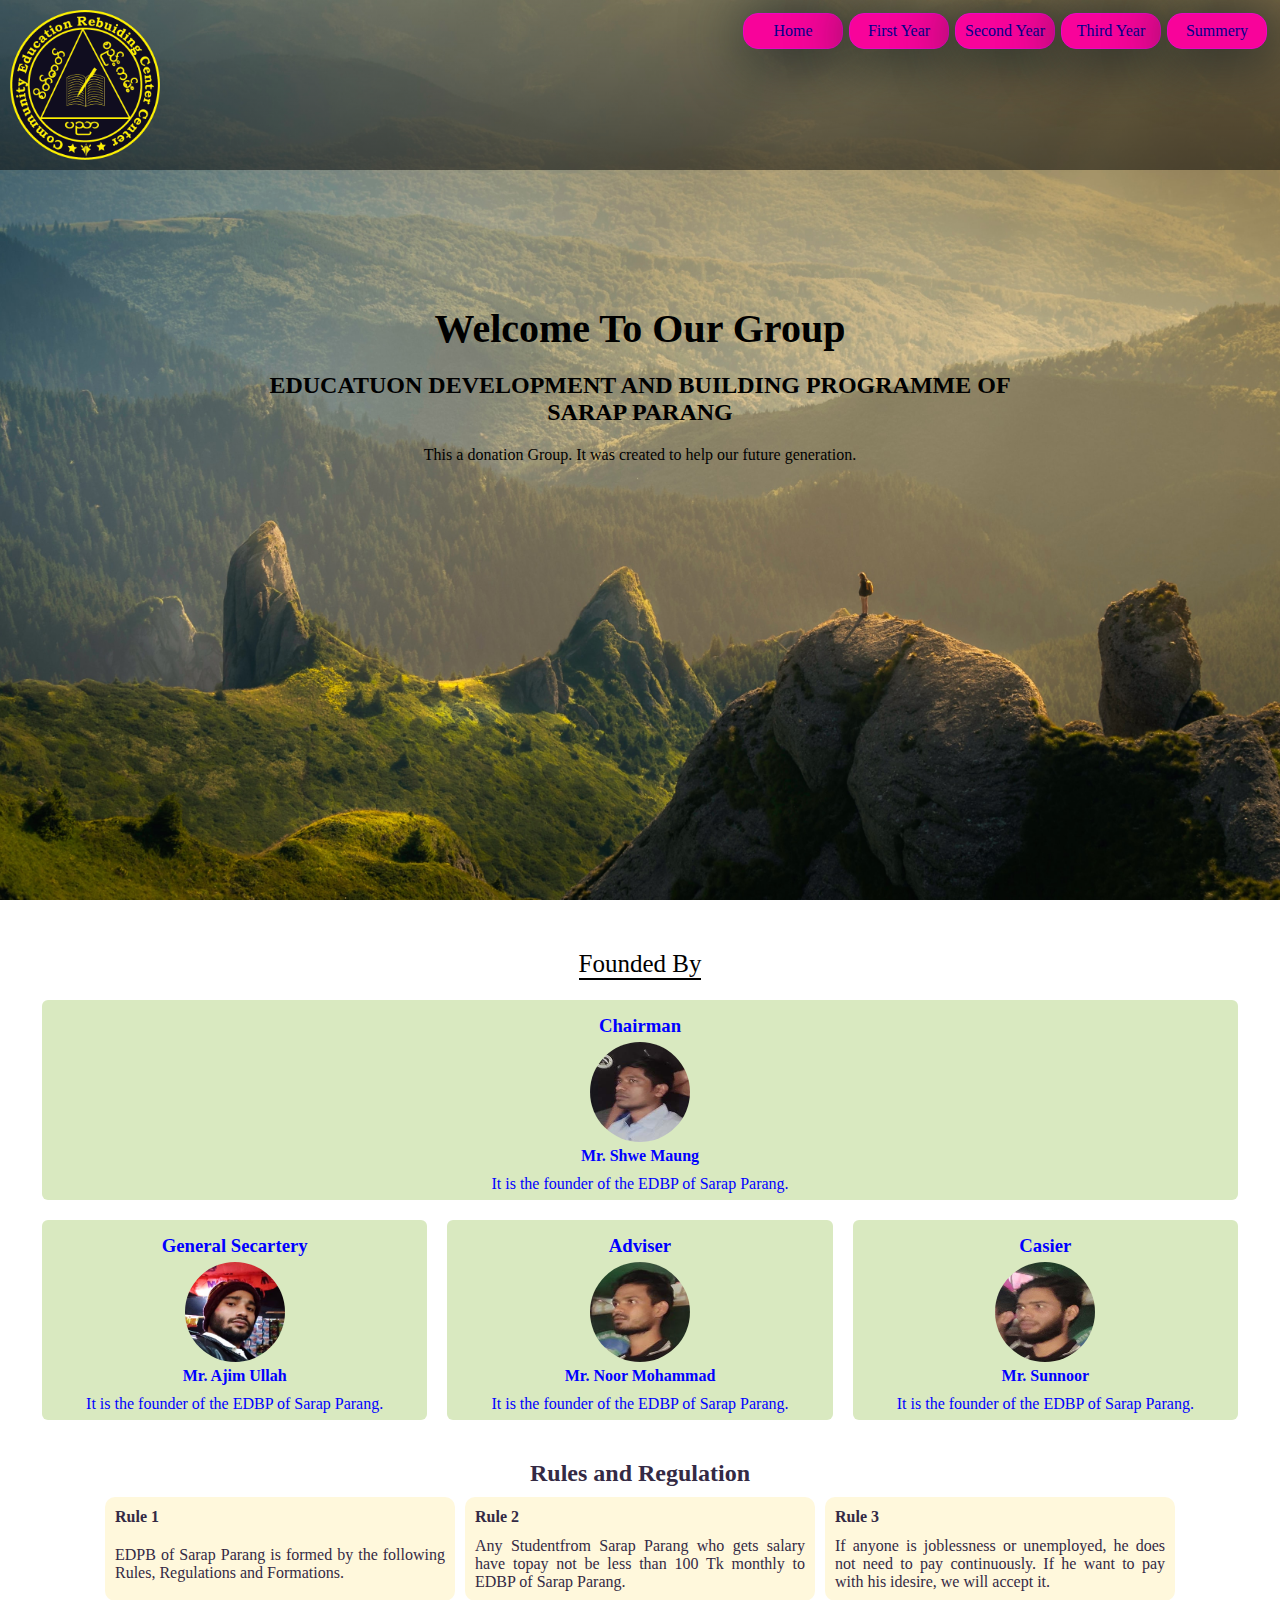
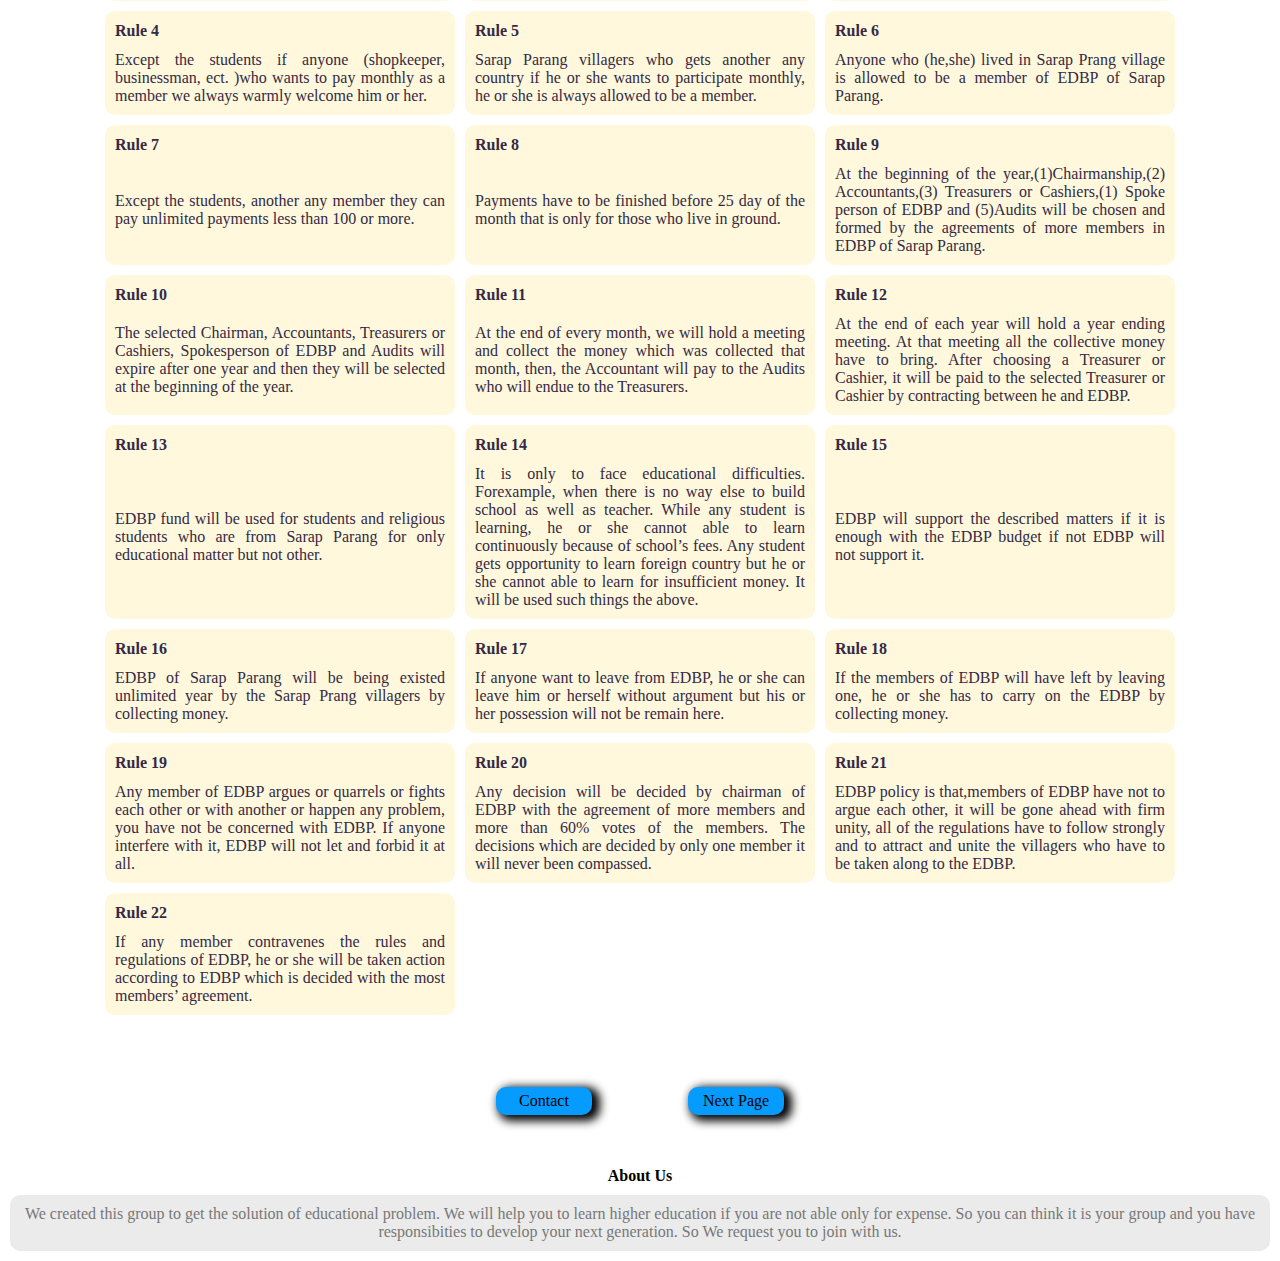
<file: index.html>
<!doctype html>
<html>

<head>
    <title>Home page</title>
    <meta charset="UTF-8">
    <meta name="description" content="Education Development and Building Programme of Sarapparang"/>
    <meta name="keyword"  content="this, my"/>
    <meta name="viewport" content="width=device-width, intial-scale=1"/>
    <link rel="canonical" href="car.html"/>
    <meta content="index, follow"/>
    <link rel="icon"href="#"> 
    <link rel="stylesheet" type="text/css" href="style.css"/>
</head>
<body>
<section class="navsection">
    <nav class="navlink" id="nav-links">
        <div class="logo">
            <img src="logoedbp.png">
        </div >
        
        <div class="menu"> 
            
            <form class="form1">
                <li><a href="Index.html">Home</a></li>
                <li><a href="Firstyear.html">First Year</a></li>
                <li><a href="Secondyear.html">Second Year</a></li>
                <li><a href="Thirdyear.html">Third Year</a></li>
                <li><a href="Summery.html">Summery</a></li>
            </form>
            
        </div>
    </nav>
    <main>
        <div class="welcome">
            <h1>Welcome To Our Group</h1>
            <h2>EDUCATUON DEVELOPMENT AND BUILDING PROGRAMME OF <br>SARAP PARANG</h2>
            <p>This a donation Group. It was created to help our future generation. </p>

        </div>
        <div>

        </div>
    </main>
    </section>
    <div class="found"><p>Founded By</p></div>
    <section class="formation">
        <div class="founder">
            <h3>Chairman</h3>
            <img src="sm.jpg">
            <h4>Mr. Shwe Maung</h4>
            <p>It is the founder of the EDBP of Sarap Parang. </p>
        </div>
        <div class="General Secartery">
            <h3>General Secartery</h3>
            <img src="AJ.jpg">
            <h4>Mr. Ajim Ullah</h4>
            <p>It is the founder of the EDBP of Sarap Parang. </p>
        </div>
        <div class="Adviser">
            <h3>Adviser</h3>
            <img src="NM.jpg">
            <h4>Mr. Noor Mohammad</h4>
            <p>It is the founder of the EDBP of Sarap Parang. </p>
        </div>
        <div class="Casier">
            <h3>Casier</h3>
            <img src="SN.jpg">
            <h4>Mr. Sunnoor</h4>
            <p>It is the founder of the EDBP of Sarap Parang. </p>
        </div>

    </section>
    <section class="rules">
        <h2>Rules and Regulation</h2>
        <div >
            <div><h4>Rule 1</h4><p>EDPB of Sarap Parang is formed by the following Rules, Regulations and Formations.</p></div>
            <div><h4>Rule 2</h4><p>Any Studentfrom Sarap Parang who gets salary have topay not be less than 100 Tk monthly to EDBP of Sarap Parang.</p></div>
            <div><h4>Rule 3</h4><p>If anyone is joblessness or unemployed, he does not need to pay continuously. If he want to pay with his idesire, we will accept it.</p></div>
            <div><h4>Rule 4</h4><p>Except the students if anyone (shopkeeper, businessman, ect. )who wants to pay monthly as a member we always warmly welcome him or her.</p></div>
               <div><h4>Rule 5</h4><p> Sarap Parang villagers who gets another any country if he or she wants to participate monthly, he or she is always allowed to be a member.</p></div>
            <div><h4>Rule 6</h4><p>Anyone who (he,she) lived in Sarap Prang village is allowed to be a member of EDBP of Sarap Parang.</p></div>
            <div><h4>Rule 7</h4><p>Except the students, another any member they can pay unlimited payments less than 100 or more.</p></div>
            <div><h4>Rule 8</h4><p>Payments have to be finished before 25 day of the month that is only for those who live in ground.</p></div>
            <div><h4>Rule 9</h4><p>At the beginning of the year,(1)Chairmanship,(2) Accountants,(3) Treasurers or Cashiers,(1) Spoke person of  EDBP and (5)Audits will be chosen and formed by the agreements of more members in EDBP of Sarap Parang.</p></div>
            <div><h4>Rule 10</h4><p>The selected Chairman, Accountants, Treasurers or Cashiers, Spokesperson of EDBP and Audits will expire after one year and then they will be selected at the beginning of the year.</p></div>
            <div><h4>Rule 11</h4><p>At the end of every month, we will hold a meeting and collect the money which was collected that month, then, the Accountant will pay to the Audits who will endue to the Treasurers.</p></div>
            <div><h4>Rule 12</h4><p>At the end of each year will hold a year ending meeting. At that meeting all the collective money have to bring. After choosing a Treasurer or Cashier, it will be paid to the selected Treasurer or Cashier by contracting between he and EDBP.</p></div>
            <div><h4>Rule 13</h4><p>EDBP fund will be used for students and religious students who are from Sarap Parang for only educational matter but not other.</p></div>
            <div><h4>Rule 14</h4><p>It is only to face educational difficulties. Forexample, when there is no way else to build school as well as teacher. While any student is learning, he or she cannot able to learn continuously because of school’s fees. Any student gets opportunity to learn foreign country but he or she cannot able to learn for insufficient money. It will be used such things the above.</p></div>
            <div><h4>Rule 15</h4><p>EDBP will support the described matters if it is enough with the EDBP budget if not EDBP will not support it.</p></div>
            <div><h4>Rule 16</h4><p>EDBP of Sarap Parang will be being existed unlimited year by the Sarap Prang villagers by collecting money.</p></div>
            <div><h4>Rule 17</h4><p>If anyone want to leave from EDBP, he or she can leave him or herself without argument but his or her possession will not be remain here.</p></div>
            <div><h4>Rule 18</h4><p>If the members of EDBP will have left by leaving one, he or she has to carry on the EDBP by collecting money.</p></div>
            <div><h4>Rule 19</h4><p>Any member of EDBP argues or quarrels or fights each other or with another or happen any problem, you have not be concerned with EDBP. If anyone interfere with it, EDBP will not let and forbid it at all.</p></div>
            <div><h4>Rule 20</h4><p>Any decision will be decided by chairman of EDBP with the agreement of more members and more than 60% votes of the members. The decisions which are decided by only one member it will never been compassed.</p></div>
            <div><h4>Rule 21</h4><p>EDBP policy is that,members of EDBP have not to argue each other, it will be gone ahead with firm unity, all of the regulations have to follow strongly and to attract and unite the villagers who have to be taken along to the EDBP.</p></div>
            <div><h4>Rule 22</h4><p>If any member contravenes the rules and regulations of EDBP, he or she will be taken action according to EDBP which is decided with the most members’ agreement.</p></div>
            
        </div>
    </section>

    <section class="contact">
        <div class="btn">
            <a href="mailto: zahetkhn@gmail.com" title="Contact Us">Contact</a>
        </div > 
            
        <div class="btn">
            <a href="Firstyear.html">Next Page</a>
        </div>
    </section>
    <section class="aboutus">
        <div >
            <h4>About Us</h4>
        </div>
        <div>
            <p class="para">We created this group to get the solution of educational problem. We will help you to learn higher education if you are not able only for expense. So you can think it is your group and you have responsibities to develop your next generation. So We request you to join with us. </p>
        </div>
    </section>
</body>

</html>
</file>
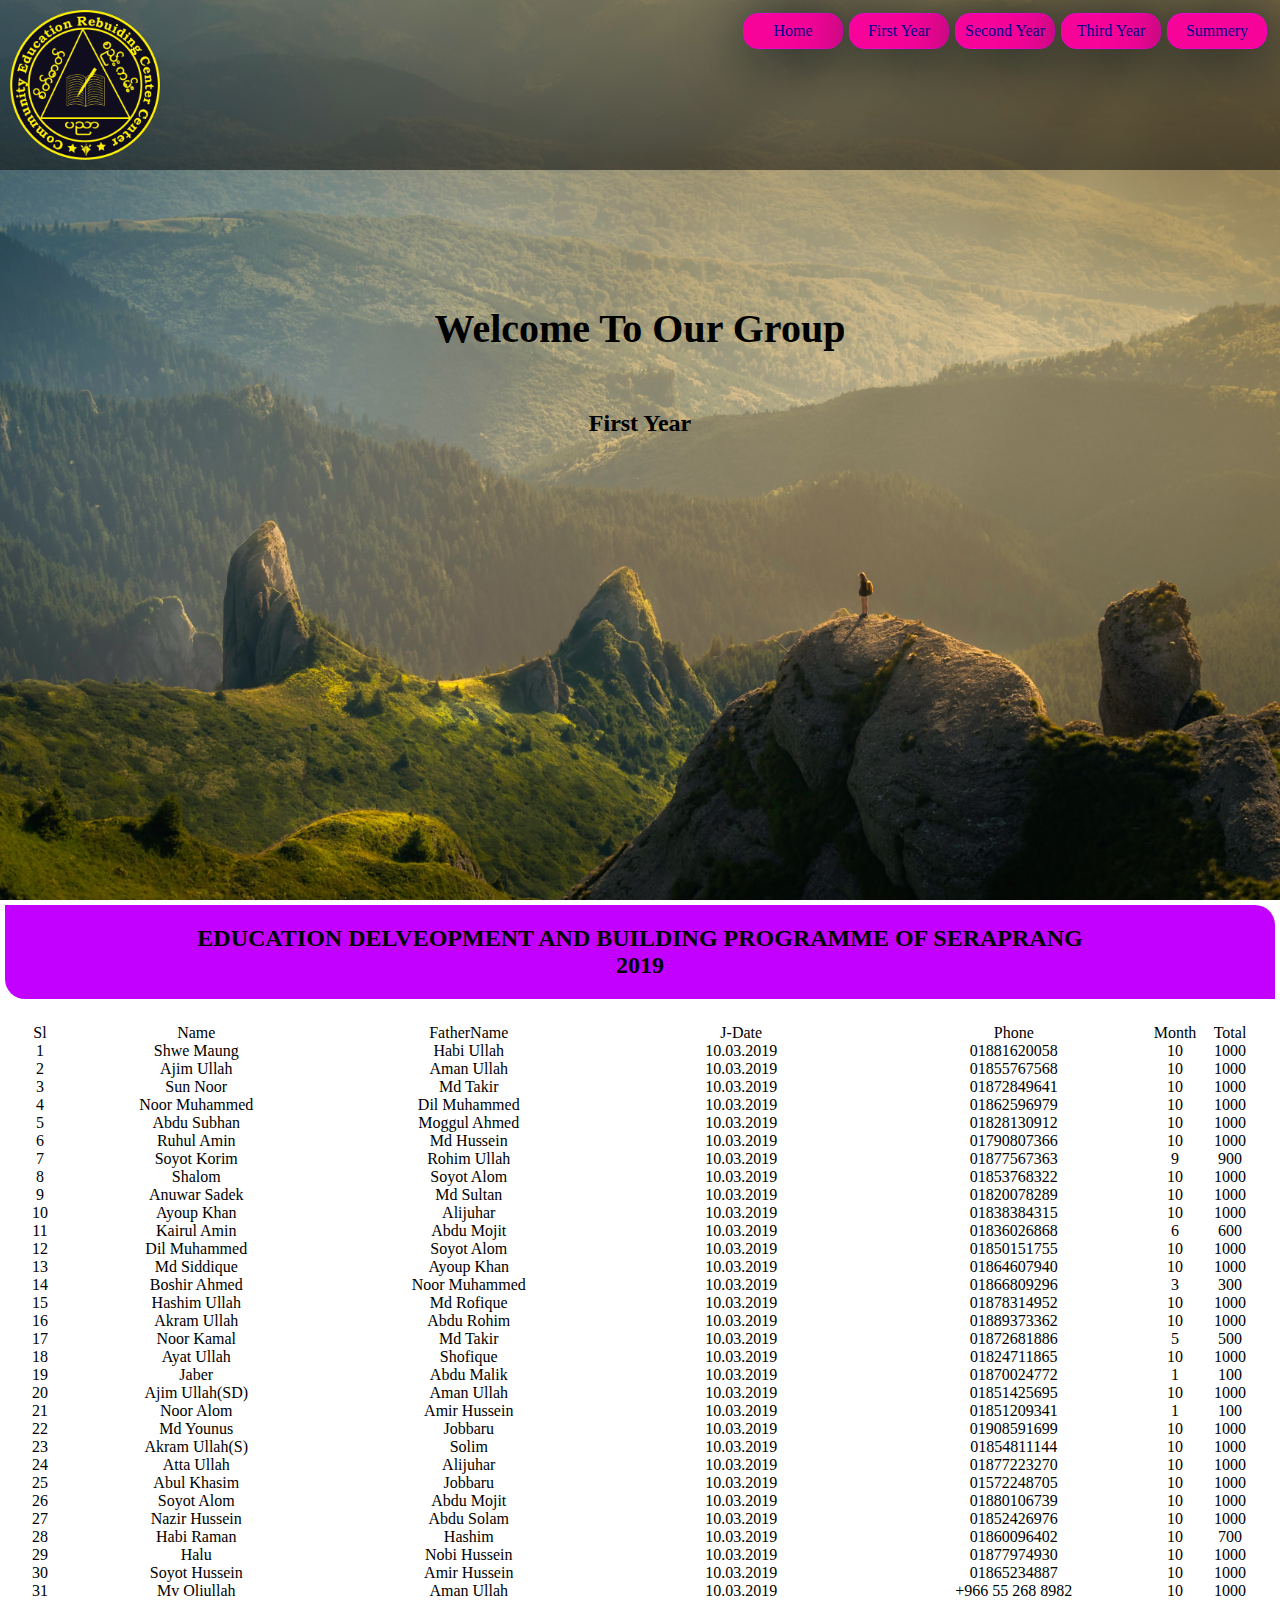
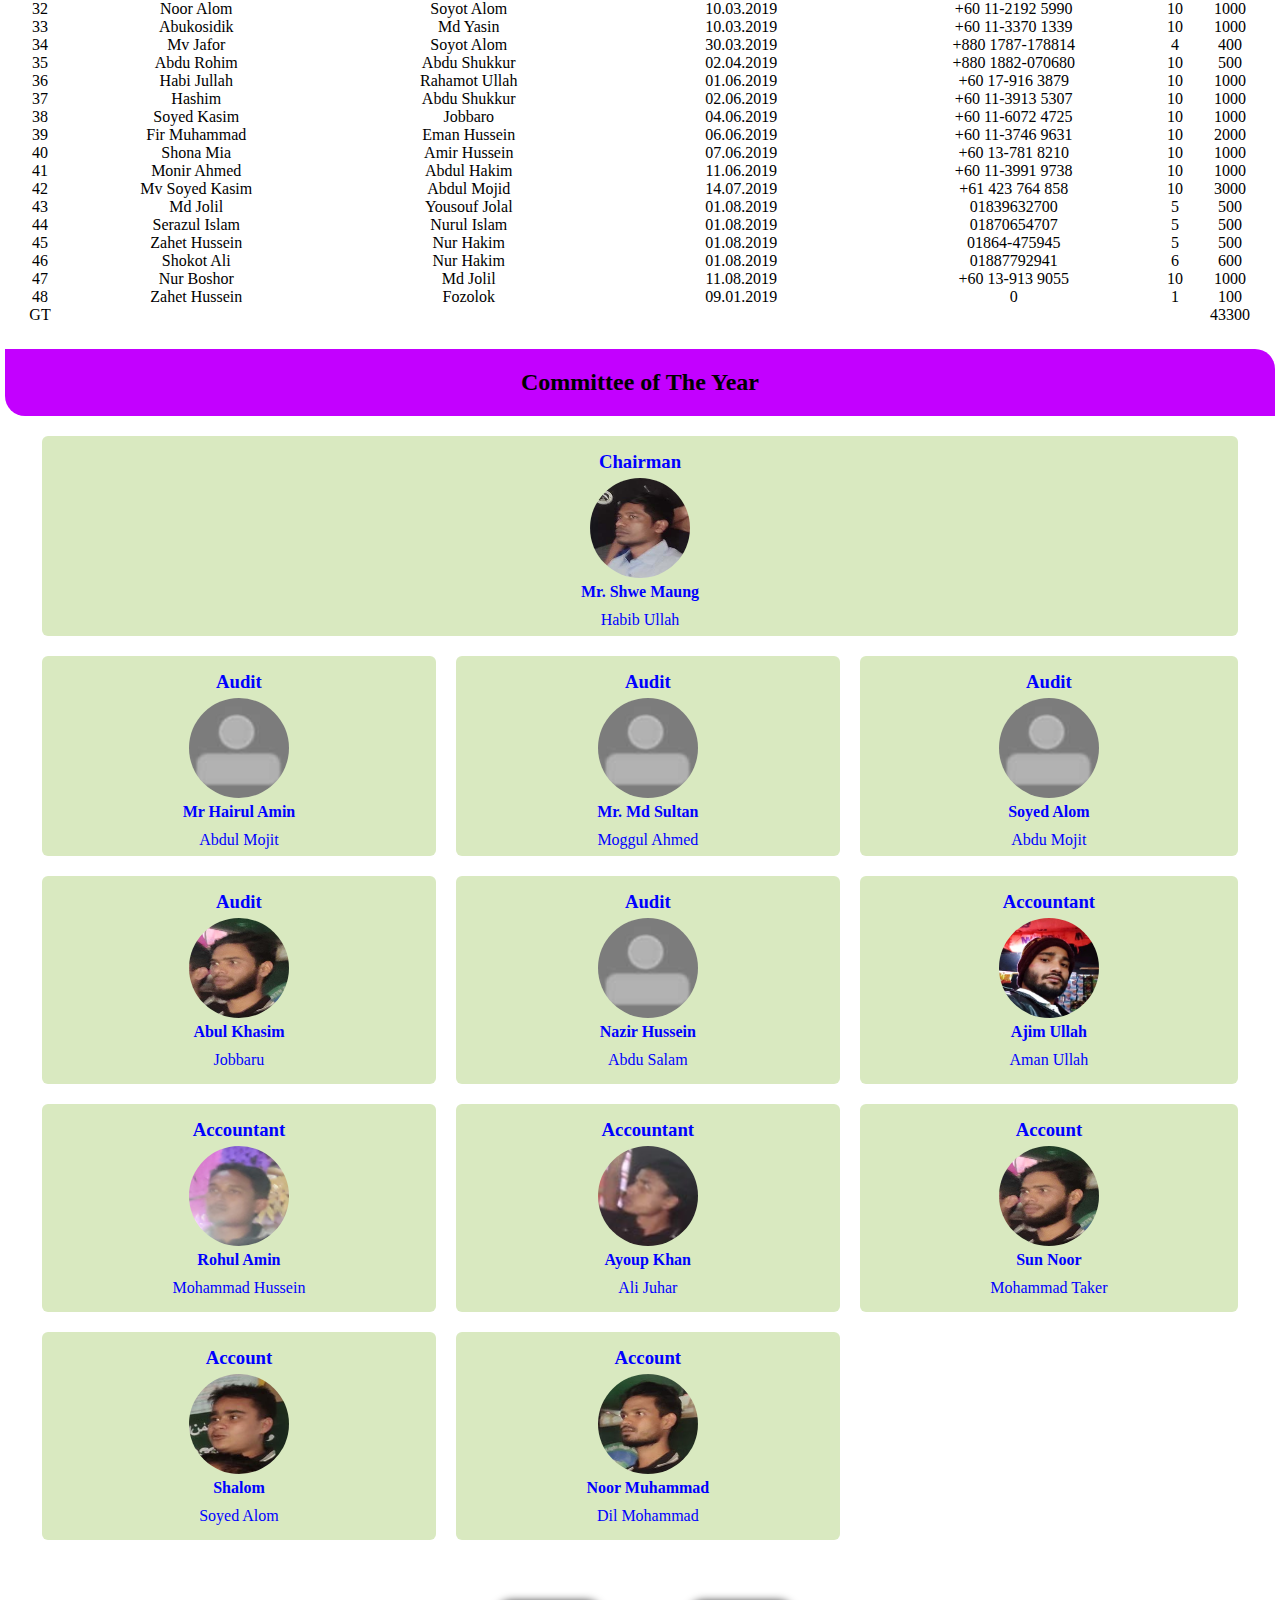
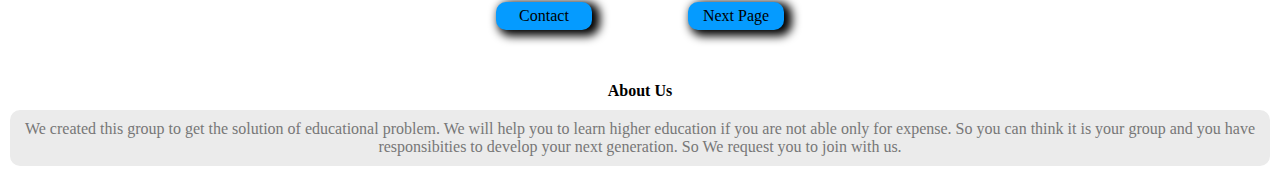
<file: Firstyear.html>
<!doctype html>
<html>

<head>
    <title>Home page</title>
    <meta charset="UTF-8">
    <meta name="description" content="Education Development and Building Programme of Sarapparang"/>
    <meta name="keyword"  content="this, my"/>
    <meta name="viewport" content="width=device-width, intial-scale=1"/>
    <link rel="canonical" href="car.html"/>
    <meta content="index, follow"/>
    <link rel="icon"href="#"> 
    <link rel="stylesheet" type="text/css" href="style.css"/>
</head>
<body>
<section class="navsection">
    <nav class="navlink" id="nav-links">
        <div class="logo">
            <img src="logoedbp.png">
        </div >
        
        <div class="menu"> 
            
            <form class="form1">
                <li><a href="index.html">Home</a></li>
                <li><a href="Firstyear.html">First Year</a></li>
                <li><a href="Secondyear.html">Second Year</a></li>
                <li><a href="Thirdyear.html">Third Year</a></li>
                <li><a href="Summery.html">Summery</a></li>
            </form>
            
        </div>
    </nav>
    <main>
        <div class="welcome">
            <h1>Welcome To Our Group</h1><br>
            <h2>First Year</h2>
        </div>
    </main>
</section>
    <section class="table">
        <h2>EDUCATION DELVEOPMENT AND BUILDING PROGRAMME OF SERAPRANG<br>2019</h2>
        <div>
            <p class="Sl">Sl</p><p class="name">Name</p><p class="father">FatherName</p><p class="jdate">J-Date</p><p class="phone">Phone</p><p class="month">Month</p><p class="total">Total</p>
            <p>1</p><p>Shwe Maung </p><p>Habi Ullah</p><p>10.03.2019</p><p class="phone">01881620058</p><p>10</p><p>1000</p>
            <p>2</p><p>Ajim Ullah</p><p>Aman Ullah</p><p>10.03.2019</p><p class="phone">01855767568</p><p>10</p><p>1000</p>
            <p>3</p><p>Sun Noor</p><p>Md Takir</p><p>10.03.2019</p><p class="phone">01872849641</p><p>10</p><p>1000</p>
            <p>4</p><p>Noor Muhammed</p><p>Dil Muhammed</p><p>10.03.2019</p><p class="phone">01862596979</p><p>10</p><p>1000</p>
            <p>5</p><p>Abdu Subhan</p><p>Moggul Ahmed</p><p>10.03.2019</p><p class="phone">01828130912</p><p>10</p><p>1000</p>
            <p>6</p><p>Ruhul Amin</p><p>Md Hussein</p><p>10.03.2019</p><p class="phone">01790807366</p><p>10</p><p>1000</p>
            <p>7</p><p>Soyot Korim</p><p>Rohim Ullah</p><p>10.03.2019</p><p class="phone">01877567363</p><p>9</p><p>900</p>
            <p>8</p><p>Shalom</p><p>Soyot Alom</p><p>10.03.2019</p><p class="phone">01853768322</p><p>10</p><p>1000</p>
            <p>9</p><p>Anuwar Sadek</p><p>Md Sultan</p><p>10.03.2019</p><p class="phone">01820078289</p><p>10</p><p>1000</p>
            <p>10</p><p>Ayoup Khan</p><p>Alijuhar</p><p>10.03.2019</p><p class="phone">01838384315</p><p>10</p><p>1000</p>
            <p>11</p><p>Kairul  Amin</p><p>Abdu Mojit</p><p>10.03.2019</p><p class="phone">01836026868</p><p>6</p><p>600</p>
            <p>12</p><p>Dil Muhammed</p><p>Soyot Alom</p><p>10.03.2019</p><p class="phone">01850151755</p><p>10</p><p>1000</p>
            <p>13</p><p>Md Siddique</p><p>Ayoup Khan</p><p>10.03.2019</p><p class="phone">01864607940</p><p>10</p><p>1000</p>
            <p>14</p><p>Boshir Ahmed</p><p>Noor Muhammed</p><p>10.03.2019</p><p class="phone">01866809296</p><p>3</p><p>300</p>
            <p>15</p><p>Hashim Ullah</p><p>Md Rofique</p><p>10.03.2019</p><p class="phone">01878314952</p><p>10</p><p>1000</p>
            <p>16</p><p>Akram Ullah</p><p>Abdu Rohim</p><p>10.03.2019</p><p class="phone">01889373362</p><p>10</p><p>1000</p>
            <p>17</p><p>Noor Kamal</p><p>Md Takir</p><p>10.03.2019</p><p class="phone">01872681886</p><p>5</p><p>500</p>
            <p>18</p><p>Ayat Ullah</p><p>Shofique</p><p>10.03.2019</p><p class="phone">01824711865</p><p>10</p><p>1000</p>
            <p>19</p><p>Jaber</p><p>Abdu Malik</p><p>10.03.2019</p><p class="phone">01870024772</p><p>1</p><p>100</p>
            <p>20</p><p>Ajim Ullah(SD)</p><p>Aman Ullah</p><p>10.03.2019</p><p class="phone">01851425695</p><p>10</p><p>1000</p>
            <p>21</p><p>Noor Alom</p><p>Amir Hussein</p><p>10.03.2019</p><p class="phone">01851209341</p><p>1</p><p>100</p>
            <p>22</p><p>Md Younus</p><p>Jobbaru</p><p>10.03.2019</p><p class="phone">01908591699</p><p>10</p><p>1000</p>
            <p>23</p><p>Akram Ullah(S)</p><p>Solim</p><p>10.03.2019</p><p class="phone">01854811144</p><p>10</p><p>1000</p>
            <p>24</p><p>Atta Ullah</p><p>Alijuhar</p><p>10.03.2019</p><p class="phone">01877223270</p><p>10</p><p>1000</p>
            <p>25</p><p>Abul Khasim</p><p>Jobbaru</p><p>10.03.2019</p><p class="phone">01572248705</p><p>10</p><p>1000</p>
            <p>26</p><p>Soyot Alom</p><p>Abdu Mojit</p><p>10.03.2019</p><p class="phone">01880106739</p><p>10</p><p>1000</p>
            <p>27</p><p>Nazir Hussein</p><p>Abdu Solam</p><p>10.03.2019</p><p class="phone">01852426976</p><p>10</p><p>1000</p>
            <p>28</p><p>Habi Raman</p><p>Hashim</p><p>10.03.2019</p><p class="phone">01860096402</p><p>10</p><p>700</p>
            <p>29</p><p>Halu</p><p>Nobi Hussein</p><p>10.03.2019</p><p class="phone">01877974930</p><p>10</p><p>1000</p>
            <p>30</p><p>Soyot Hussein</p><p>Amir Hussein</p><p>10.03.2019</p><p class="phone">01865234887</p><p>10</p><p>1000</p>
            <p>31</p><p>Mv Oliullah</p><p>Aman Ullah</p><p>10.03.2019</p><p class="phone">+966 55 268 8982</p><p>10</p><p>1000</p>
            <p>32</p><p>Noor Alom</p><p>Soyot Alom</p><p>10.03.2019</p><p class="phone">+60 11-2192 5990</p><p>10</p><p>1000</p>
            <p>33</p><p>Abukosidik</p><p>Md Yasin</p><p>10.03.2019</p><p class="phone">+60 11-3370 1339</p><p>10</p><p>1000</p>
            <p>34</p><p>Mv Jafor</p><p>Soyot Alom</p><p>30.03.2019</p><p class="phone">+880 1787-178814</p><p>4</p><p>400</p>
            <p>35</p><p>Abdu Rohim</p><p>Abdu Shukkur</p><p>02.04.2019</p><p class="phone">+880 1882-070680</p><p>10</p><p>500</p>
            <p>36</p><p>Habi Jullah </p><p>Rahamot Ullah</p><p>01.06.2019</p><p class="phone">+60 17-916 3879</p><p>10</p><p>1000</p>
            <p>37</p><p>Hashim </p><p>Abdu Shukkur</p><p>02.06.2019</p><p class="phone">+60 11-3913 5307</p><p>10</p><p>1000</p>
            <p>38</p><p>Soyed Kasim</p><p>Jobbaro</p><p>04.06.2019</p><p class="phone">+60 11-6072 4725</p><p>10</p><p>1000</p>
            <p>39</p><p>Fir Muhammad </p><p>Eman Hussein </p><p>06.06.2019</p><p class="phone">+60 11-3746 9631</p><p>10</p><p>2000</p>
            <p>40</p><p>Shona Mia</p><p>Amir Hussein </p><p>07.06.2019</p><p class="phone">+60 13-781 8210</p><p>10</p><p>1000</p>
            <p>41</p><p>Monir Ahmed </p><p>Abdul Hakim</p><p>11.06.2019</p><p class="phone">+60 11-3991 9738</p><p>10</p><p>1000</p>
            <p>42</p><p>Mv Soyed Kasim</p><p>Abdul Mojid</p><p>14.07.2019</p><p class="phone">+61 423 764 858</p><p>10</p><p>3000</p>
            <p>43</p><p>Md Jolil</p><p>Yousouf Jolal</p><p>01.08.2019</p><p class="phone">01839632700</p><p>5</p><p>500</p>
            <p>44</p><p>Serazul Islam</p><p>Nurul Islam</p><p>01.08.2019</p><p class="phone">01870654707</p><p>5</p><p>500</p>
            <p>45</p><p>Zahet Hussein</p><p>Nur Hakim</p><p>01.08.2019</p><p class="phone">01864-475945</p><p>5</p><p>500</p>
            <p>46</p><p>Shokot Ali</p><p>Nur Hakim</p><p>01.08.2019</p><p class="phone">01887792941</p><p>6</p><p>600</p>
            <p>47</p><p>Nur Boshor</p><p>Md Jolil</p><p>11.08.2019</p><p class="phone">+60 13-913 9055</p><p>10</p><p>1000</p>
            <p>48</p><p>Zahet Hussein</p><p>Fozolok</p><p>09.01.2019</p><p class="phone">0</p><p>1</p><p>100</p>
            <p>GT</p><p></p><p></p><p></p><p class="phone"></p><p></p><p>43300</p>
            


        </div>
    

    </section>

    
    <div class="table"><h2>Committee of The Year</h2></div>
    <section class="formation">
        <div class="founder">
            <h3>Chairman</h3>
            <img src="sm.jpg">
            <h4>Mr. Shwe Maung</h4>
            <p>Habib Ullah</p>
        </div>
        <div class="General Secartery">
            <h3>Audit</h3>
            <img src="NO.jpg">
            <h4>Mr Hairul Amin</h4>
            <p>Abdul Mojit</p>
        </div>
        <div class="Adviser">
            <h3>Audit</h3>
            <img src="NO.jpg">
            <h4>Mr. Md Sultan</h4>
            <p>Moggul Ahmed</p>
        </div>
        <div class="Casier">
            <h3>Audit</h3>
            <img src="NO.jpg">
            <h4>Soyed Alom</h4>
            <p>Abdu Mojit </p>
        </div>
        <div class="NO.jpg">
            <h3>Audit</h3>
            <img src="SN.jpg">
            <h4>Abul Khasim</h4>
            <p>Jobbaru </p>
        </div>
        <div class="Casier">
            <h3>Audit</h3>
            <img src="NO.jpg">
            <h4>Nazir Hussein</h4>
            <p>Abdu Salam </p>
        </div>
        <!----audit end------>
        <div class="Casier">
            <h3>Accountant</h3>
            <img src="AJ.jpg">
            <h4>Ajim Ullah</h4>
            <p>Aman Ullah </p>
        </div>
        <div class="Casier">
            <h3>Accountant</h3>
            <img src="RA.jpg">
            <h4>Rohul Amin</h4>
            <p>Mohammad Hussein</p>
        </div>
        <div class="Casier">
            <h3>Accountant</h3>
            <img src="AK.jpg">
            <h4>Ayoup Khan</h4>
            <p>Ali Juhar </p>
        </div>
        <!----accountant end------>
        <div class="Casier">
            <h3>Account</h3>
            <img src="SN.jpg">
            <h4>Sun Noor</h4>
            <p>Mohammad Taker </p>
        </div>
        <div class="Casier">
            <h3>Account</h3>
            <img src="SL.jpg">
            <h4>Shalom</h4>
            <p>Soyed Alom</p>
        </div>
        <div class="Casier">
            <h3>Account</h3>
            <img src="NM.jpg">
            <h4>Noor Muhammad</h4>
            <p>Dil Mohammad </p>
        </div>
    </section>

    <section class="contact">
        <div class="btn">
            <a href="mailto: zahetkhn@gmail.com" title="Contact Us">Contact</a>
        </div > 
            
        <div class="btn">
            <a href="Secondyear.html">Next Page</a>
        </div>
    </section>
    <section class="aboutus">
        <div >
            <h4>About Us</h4>
        </div>
        <div>
            <p class="para">We created this group to get the solution of educational problem. We will help you to learn higher education if you are not able only for expense. So you can think it is your group and you have responsibities to develop your next generation. So We request you to join with us. </p>
        </div>
    </section>
    
</body>

</html>
</file>
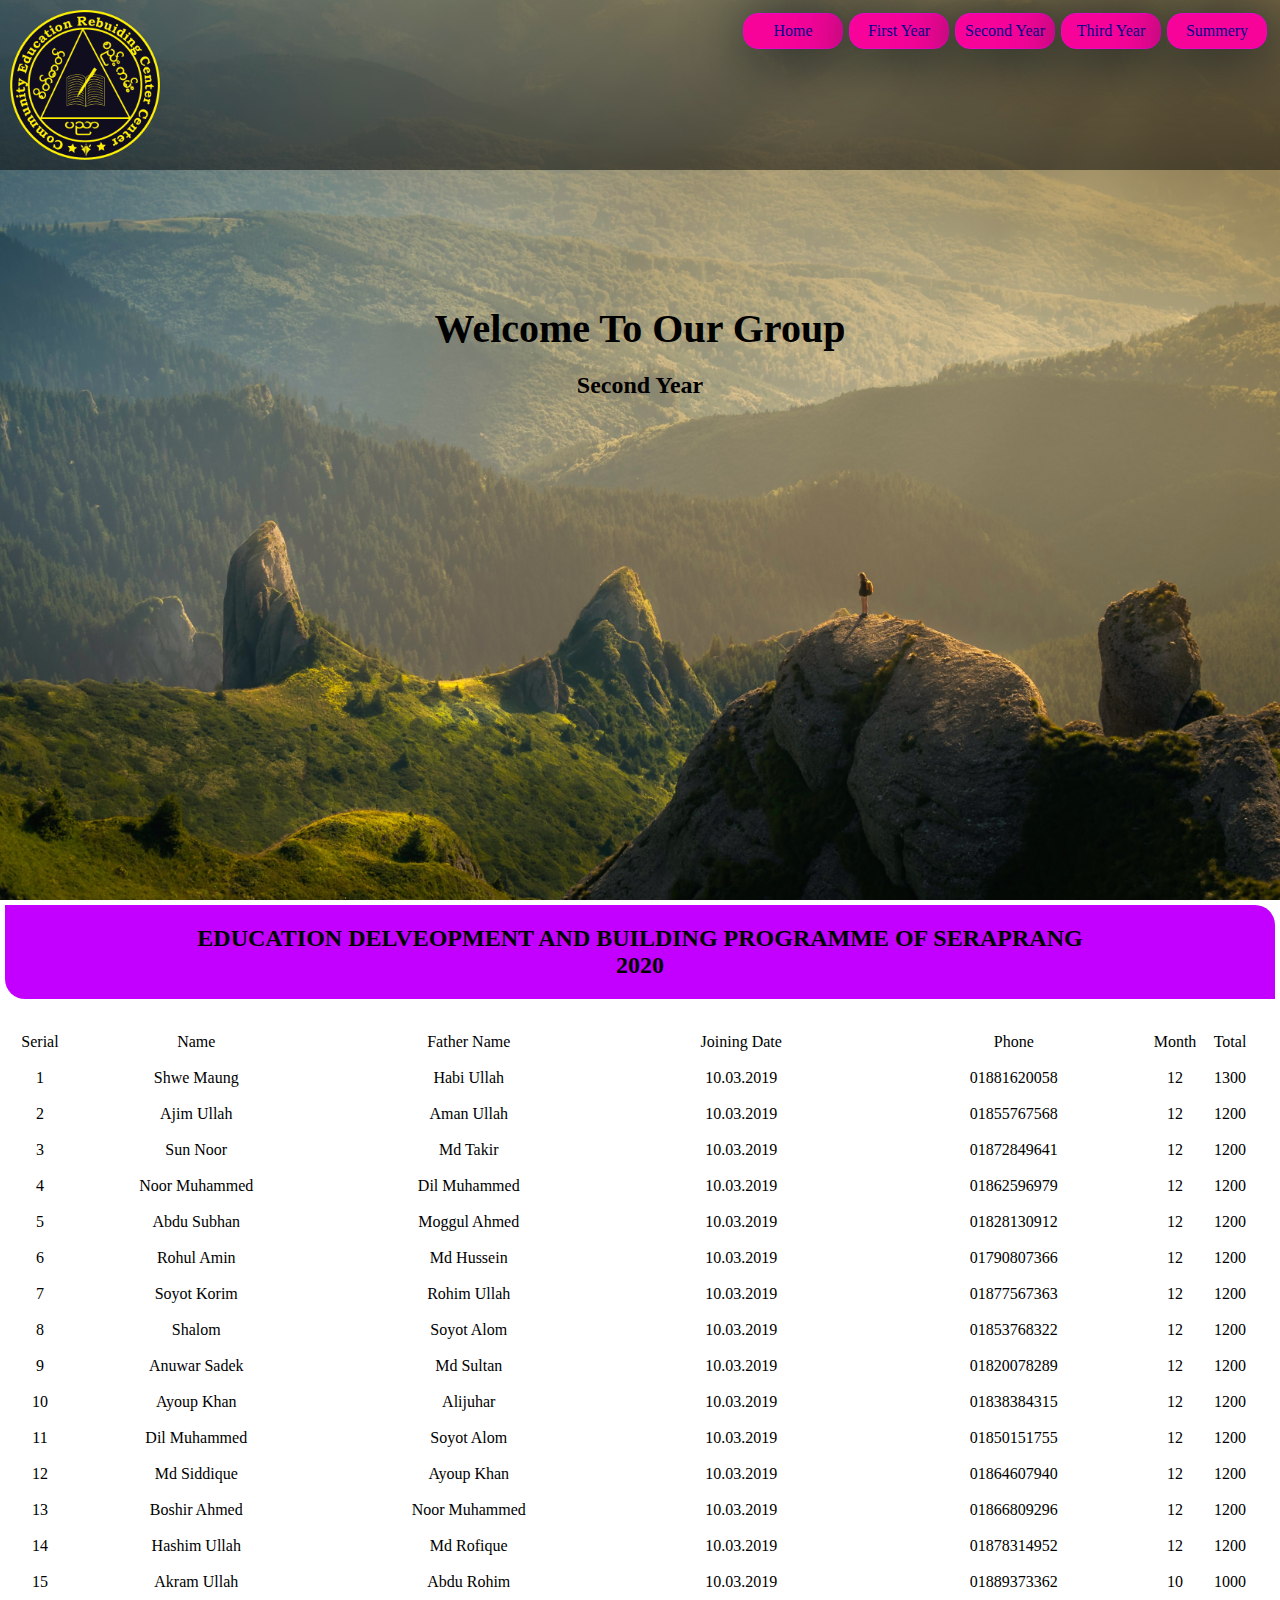
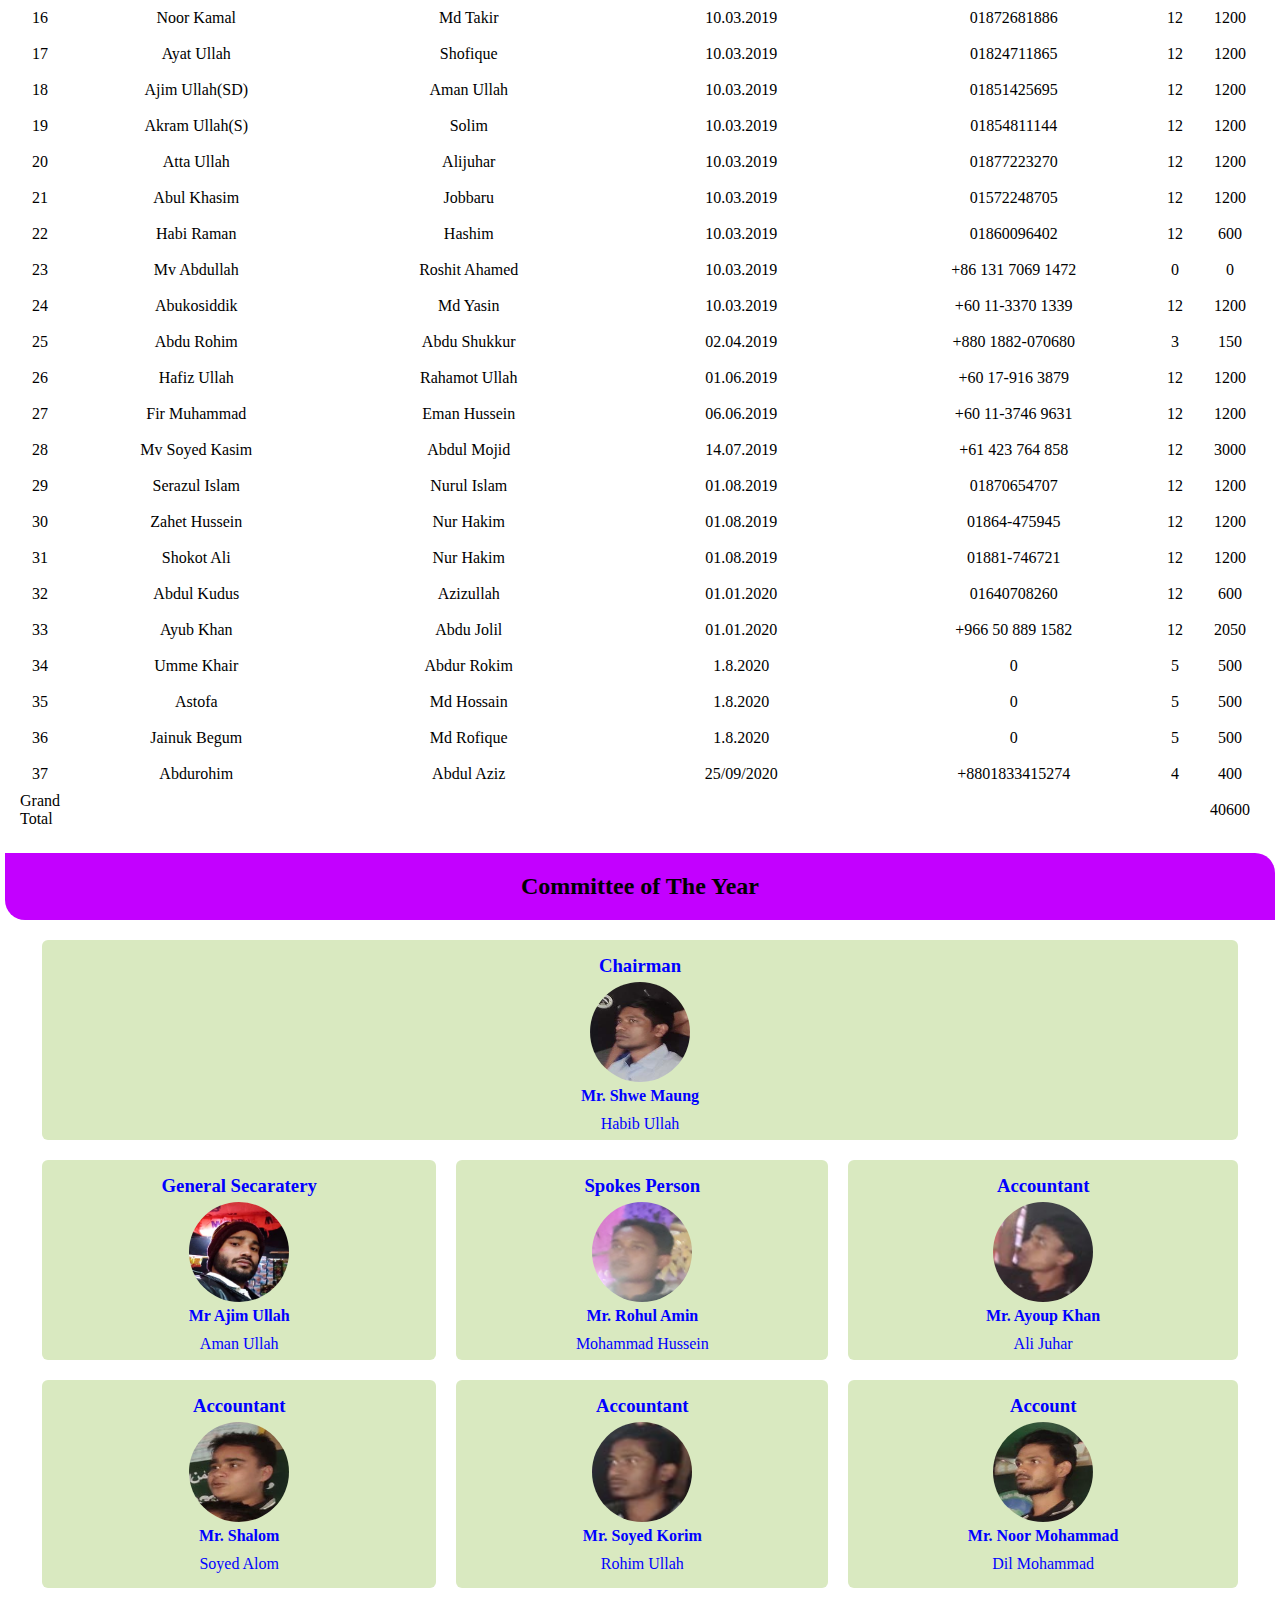
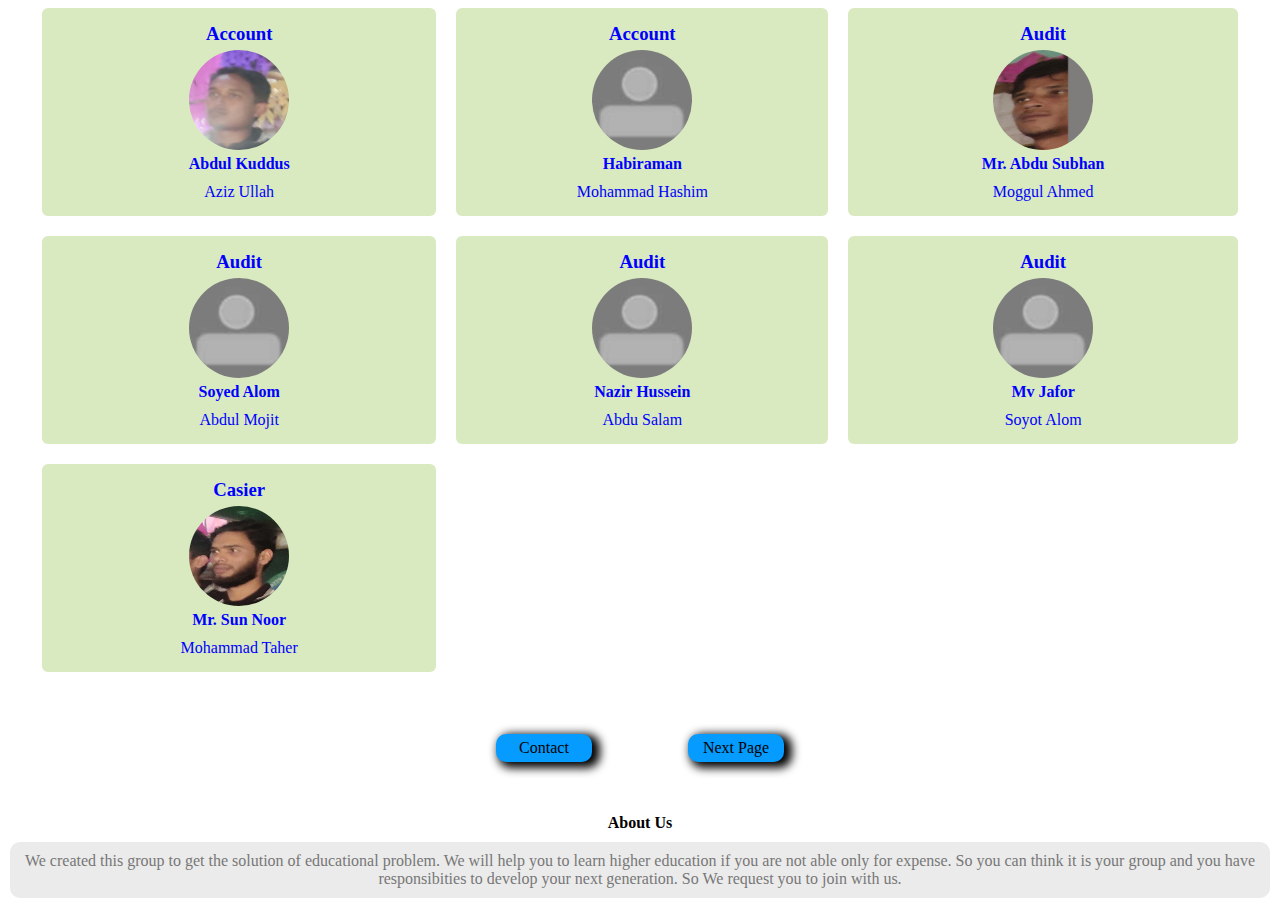
<file: Secondyear.html>
<!doctype html>
<html>

<head>
    <title>Home page</title>
    <meta charset="UTF-8">
    <meta name="description" content="Education Development and Building Programme of Sarapparang"/>
    <meta name="keyword"  content="this, my"/>
    <meta name="viewport" content="width=device-width, intial-scale=1"/>
    <link rel="canonical" href="car.html"/>
    <meta content="index, follow"/>
    <link rel="icon"href="#"> 
    <link rel="stylesheet" type="text/css" href="style.css"/>
</head>
<body>
<section class="navsection">
    <nav class="navlink" id="nav-links">
        <div class="logo">
            <img src="logoedbp.png">
        </div >
        
        <div class="menu"> 
            
            <form class="form1">
                <li><a href="index.html">Home</a></li>
                <li><a href="Firstyear.html">First Year</a></li>
                <li><a href="Secondyear.html">Second Year</a></li>
                <li><a href="Thirdyear.html">Third Year</a></li>
                <li><a href="Summery.html">Summery</a></li>
            </form>
            
        </div>
    </nav>
    <main>
        <div class="welcome">
            <h1>Welcome To Our Group</h1>
            <h2>Second Year</h2>
        </div>
    </main>
</section>
    <section class="table">
        <h2>EDUCATION DELVEOPMENT AND BUILDING PROGRAMME OF SERAPRANG<br>2020</h2>
        <div>
            <p>Serial</p><p>Name</p><p>Father Name</p><p>Joining Date</p><p class=phone>Phone</p><p>Month</p><p>Total</p>
<p>1</p><p>Shwe Maung </p><p>Habi Ullah</p><p>10.03.2019</p><p class=phone>01881620058</p><p>12</p><p>1300</p>
<p>2</p><p>Ajim Ullah</p><p>Aman Ullah</p><p>10.03.2019</p><p class=phone>01855767568</p><p>12</p><p>1200</p>
<p>3</p><p>Sun Noor</p><p>Md Takir</p><p>10.03.2019</p><p class=phone>01872849641</p><p>12</p><p>1200</p>
<p>4</p><p>Noor Muhammed</p><p>Dil Muhammed</p><p>10.03.2019</p><p class=phone>01862596979</p><p>12</p><p>1200</p>
<p>5</p><p>Abdu Subhan</p><p>Moggul Ahmed</p><p>10.03.2019</p><p class=phone>01828130912</p><p>12</p><p>1200</p>
<p>6</p><p>Rohul Amin</p><p>Md Hussein</p><p>10.03.2019</p><p class=phone>01790807366</p><p>12</p><p>1200</p>
<p>7</p><p>Soyot Korim</p><p>Rohim Ullah</p><p>10.03.2019</p><p class=phone>01877567363</p><p>12</p><p>1200</p>
<p>8</p><p>Shalom</p><p>Soyot Alom</p><p>10.03.2019</p><p class=phone>01853768322</p><p>12</p><p>1200</p>
<p>9</p><p>Anuwar Sadek</p><p>Md Sultan</p><p>10.03.2019</p><p class=phone>01820078289</p><p>12</p><p>1200</p>
<p>10</p><p>Ayoup Khan</p><p>Alijuhar</p><p>10.03.2019</p><p class=phone>01838384315</p><p>12</p><p>1200</p>
<p>11</p><p>Dil Muhammed</p><p>Soyot Alom</p><p>10.03.2019</p><p class=phone>01850151755</p><p>12</p><p>1200</p>
<p>12</p><p>Md Siddique</p><p>Ayoup Khan</p><p>10.03.2019</p><p class=phone>01864607940</p><p>12</p><p>1200</p>
<p>13</p><p>Boshir Ahmed</p><p>Noor Muhammed</p><p>10.03.2019</p><p class=phone>01866809296</p><p>12</p><p>1200</p>
<p>14</p><p>Hashim Ullah</p><p>Md Rofique</p><p>10.03.2019</p><p class=phone>01878314952</p><p>12</p><p>1200</p>
<p>15</p><p>Akram Ullah</p><p>Abdu Rohim</p><p>10.03.2019</p><p class=phone>01889373362</p><p>10</p><p>1000</p>
<p>16</p><p>Noor Kamal</p><p>Md Takir</p><p>10.03.2019</p><p class=phone>01872681886</p><p>12</p><p>1200</p>
<p>17</p><p>Ayat Ullah</p><p>Shofique</p><p>10.03.2019</p><p class=phone>01824711865</p><p>12</p><p>1200</p>
<p>18</p><p>Ajim Ullah(SD)</p><p>Aman Ullah</p><p>10.03.2019</p><p class=phone>01851425695</p><p>12</p><p>1200</p>
<p>19</p><p>Akram Ullah(S)</p><p>Solim</p><p>10.03.2019</p><p class=phone>01854811144</p><p>12</p><p>1200</p>
<p>20</p><p>Atta Ullah</p><p>Alijuhar</p><p>10.03.2019</p><p class=phone>01877223270</p><p>12</p><p>1200</p>
<p>21</p><p>Abul Khasim</p><p>Jobbaru</p><p>10.03.2019</p><p class=phone>01572248705</p><p>12</p><p>1200</p>
<p>22</p><p>Habi Raman</p><p>Hashim</p><p>10.03.2019</p><p class=phone>01860096402</p><p>12</p><p>600</p>
<p>23</p><p>Mv Abdullah</p><p>Roshit Ahamed </p><p>10.03.2019</p><p class=phone>+86 131 7069 1472</p><p>0</p><p>0</p>
<p>24</p><p>Abukosiddik</p><p>Md Yasin</p><p>10.03.2019</p><p class=phone>+60 11-3370 1339</p><p>12</p><p>1200</p>
<p>25</p><p>Abdu Rohim</p><p>Abdu Shukkur</p><p>02.04.2019</p><p class=phone>+880 1882-070680</p><p>3</p><p>150</p>
<p>26</p><p>Hafiz Ullah</p><p>Rahamot Ullah</p><p>01.06.2019</p><p class=phone>+60 17-916 3879</p><p>12</p><p>1200</p>
<p>27</p><p>Fir Muhammad </p><p>Eman Hussein </p><p>06.06.2019</p><p class=phone>+60 11-3746 9631</p><p>12</p><p>1200</p>
<p>28</p><p>Mv Soyed Kasim</p><p>Abdul Mojid</p><p>14.07.2019</p><p class=phone>+61 423 764 858</p><p>12</p><p>3000</p>
<p>29</p><p>Serazul Islam</p><p>Nurul Islam</p><p>01.08.2019</p><p class=phone>01870654707</p><p>12</p><p>1200</p>
<p>30</p><p>Zahet Hussein</p><p>Nur Hakim</p><p>01.08.2019</p><p class=phone>01864-475945</p><p>12</p><p>1200</p>
<p>31</p><p>Shokot Ali</p><p>Nur Hakim</p><p>01.08.2019</p><p class=phone>01881-746721</p><p>12</p><p>1200</p>
<p>32</p><p>Abdul Kudus</p><p>Azizullah</p><p>01.01.2020</p><p class=phone>01640708260</p><p>12</p><p>600</p>
<p>33</p><p>Ayub Khan</p><p>Abdu Jolil</p><p>01.01.2020</p><p class=phone>+966 50 889 1582</p><p>12</p><p>2050</p>
<p>34</p><p>Umme Khair</p><p>Abdur Rokim</p><p>1.8.2020</p><p class=phone>0</p><p>5</p><p>500</p>
<p>35</p><p>Astofa</p><p>Md Hossain</p><p>1.8.2020</p><p class=phone>0</p><p>5</p><p>500</p>
<p>36</p><p>Jainuk Begum</p><p>Md Rofique</p><p>1.8.2020</p><p class=phone>0</p><p>5</p><p>500</p>
<p>37</p><p>Abdurohim</p><p>Abdul Aziz</p><p>25/09/2020</p><p class=phone>+8801833415274</p><p>4</p><p>400</p>
<p>Grand Total</p><p></p><p></p><p></p><p class=phone></p><p></p><p>40600</p>

            


        </div>
    

    </section>

    <div class="table"><h2>Committee of The Year</h2></div>
    <section class="formation">
        <div class="founder">
            <h3>Chairman</h3>
            <img src="sm.jpg">
            <h4>Mr. Shwe Maung</h4>
            <p>Habib Ullah</p>
        </div>
        <div class="General Secartery">
            <h3>General Secaratery</h3>
            <img src="AJ.jpg">
            <h4>Mr Ajim Ullah</h4>
            <p>Aman Ullah</p>
        </div>
        <div class="Adviser">
            <h3>Spokes Person</h3>
            <img src="RA.jpg">
            <h4>Mr. Rohul Amin</h4>
            <p>Mohammad Hussein</p>
        </div>
        <!---Accountant-->
        <div class="Casier">
            <h3>Accountant</h3>
            <img src="AK.jpg">
            <h4>Mr. Ayoup Khan</h4>
            <p>Ali Juhar </p>
        </div>
        <div class="Casier">
            <h3>Accountant</h3>
            <img src="SL.jpg">
            <h4>Mr. Shalom</h4>
            <p>Soyed Alom </p>
        </div>
        <div class="Casier">
            <h3>Accountant</h3>
            <img src="SK.jpg">
            <h4>Mr. Soyed Korim</h4>
            <p>Rohim Ullah </p>
        </div>
        <!----account------>
        <div class="Casier">
            <h3>Account</h3>
            <img src="NM.jpg">
            <h4>Mr. Noor Mohammad</h4>
            <p>Dil Mohammad</p>
        </div>
        <div class="Casier">
            <h3>Account</h3>
            <img src="RA.jpg">
            <h4>Abdul Kuddus</h4>
            <p>Aziz Ullah</p>
        </div>
        <div class="Casier">
            <h3>Account</h3>
            <img src="NO.jpg">
            <h4>Habiraman</h4>
            <p>Mohammad Hashim</p>
        </div>
        <!----Audit------>
        <div class="Casier">
            <h3>Audit</h3>
            <img src="AS.jpg">
            <h4>Mr. Abdu Subhan</h4>
            <p>Moggul Ahmed </p>
        </div>
        <div class="Casier">
            <h3>Audit</h3>
            <img src="NO.jpg">
            <h4>Soyed Alom</h4>
            <p>Abdul Mojit</p>
        </div>
        <div class="Casier">
            <h3>Audit</h3>
            <img src="NO.jpg">
            <h4>Nazir Hussein</h4>
            <p>Abdu Salam </p>
        </div>
        <div class="Casier">
            <h3>Audit</h3>
            <img src="NO.jpg">
            <h4>Mv Jafor</h4>
            <p>Soyot Alom</p>
        </div>
        <div class="Casier">
            <h3>Casier</h3>
            <img src="SN.jpg">
            <h4>Mr. Sun Noor</h4>
            <p>Mohammad Taher</p>
        </div>
    </section>

    <section class="contact">
        <div class="btn">
            <a href="mailto: zahetkhn@gmail.com" title="Contact Us">Contact</a>
        </div > 
            
        <div class="btn">
            <a href="Thirdyear.html">Next Page</a>
        </div>
    </section>
    <section class="aboutus">
        <div >
            <h4>About Us</h4>
        </div>
        <div>
            <p class="para">We created this group to get the solution of educational problem. We will help you to learn higher education if you are not able only for expense. So you can think it is your group and you have responsibities to develop your next generation. So We request you to join with us. </p>
        </div>
    </section>
    
</body>

</html>
</file>
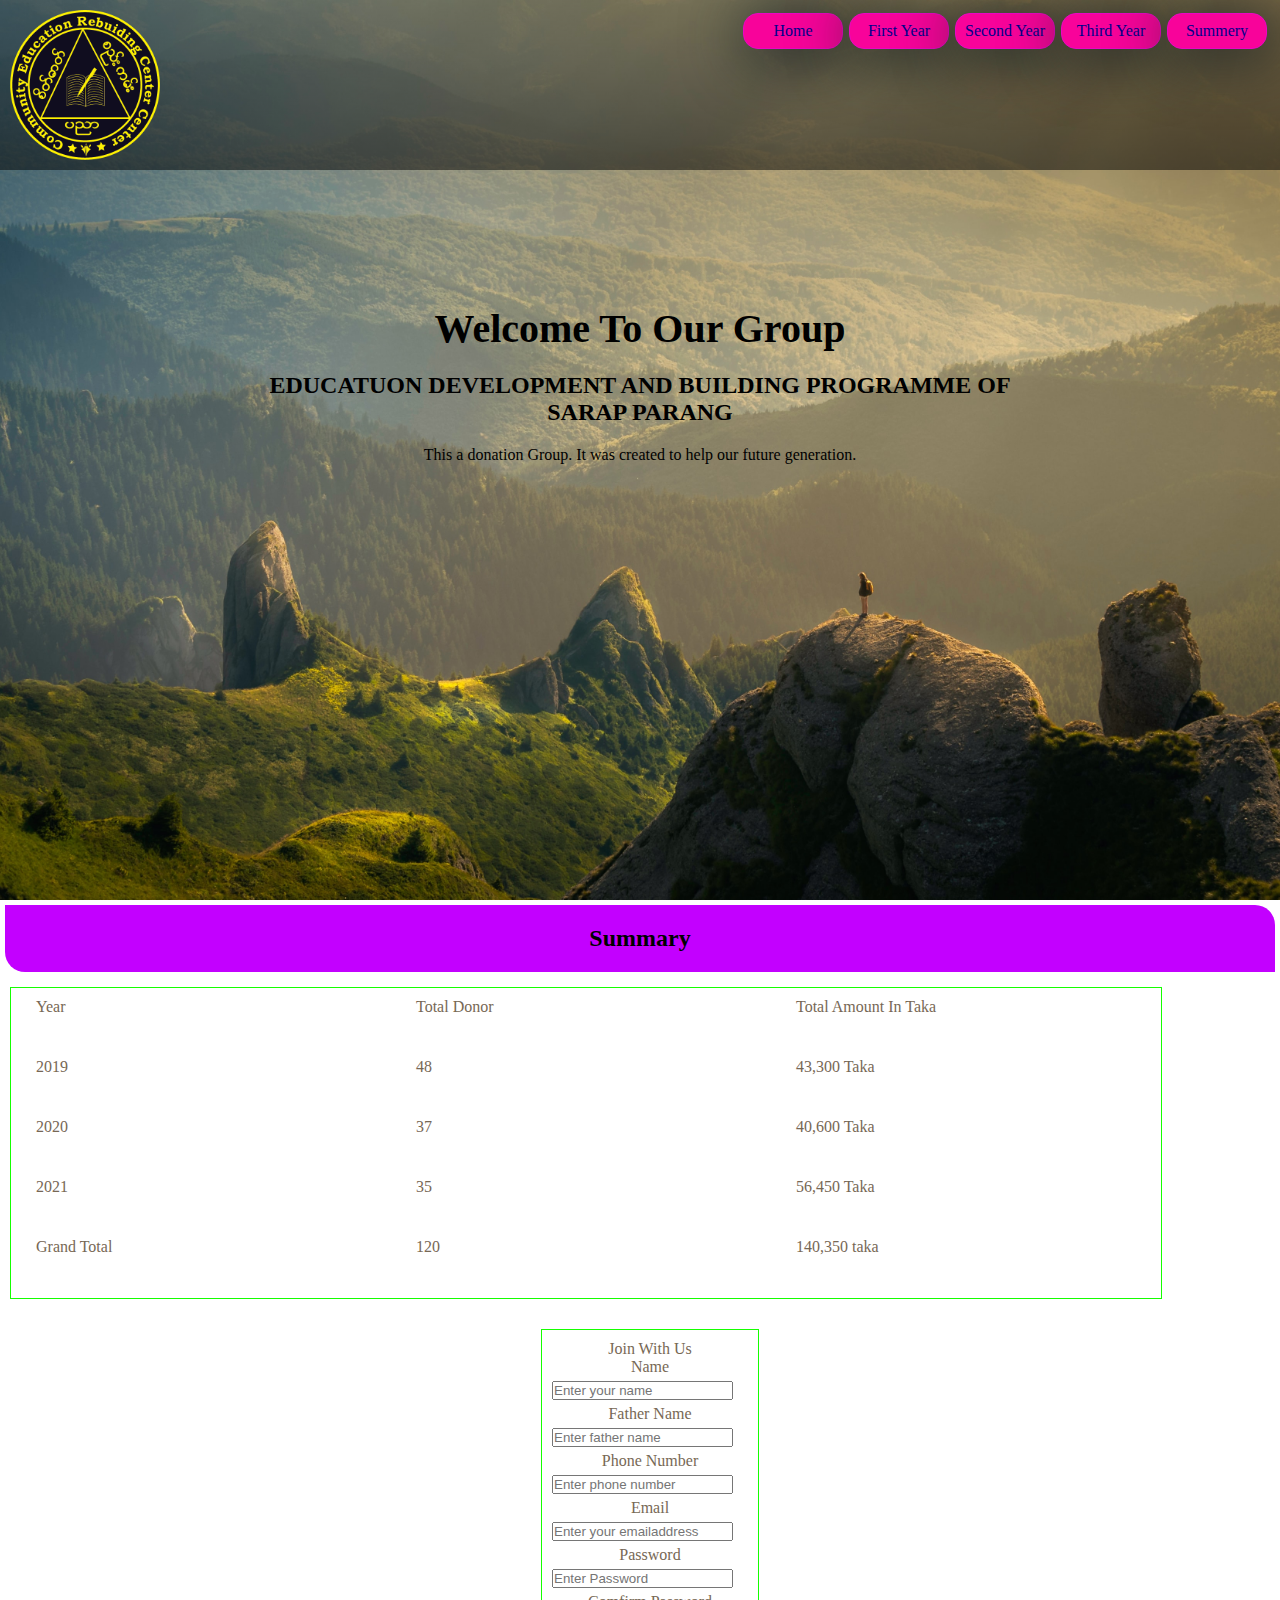
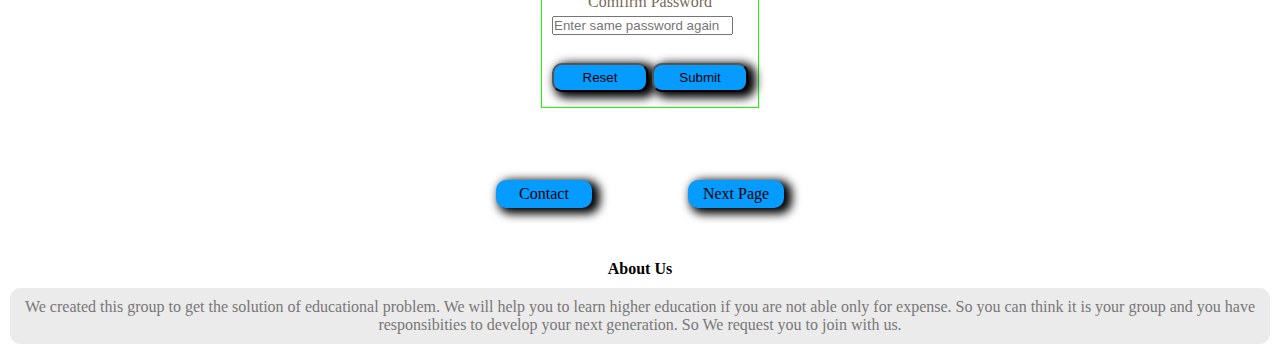
<file: Summery.html>
<!doctype html>
<html>

<head>
    <title>Home page</title>
    <meta charset="UTF-8">
    <meta name="description" content="Education Development and Building Programme of Sarapparang"/>
    <meta name="keyword"  content="this, my"/>
    <meta name="viewport" content="width=device-width, intial-scale=1"/>
    <link rel="canonical" href="car.html"/>
    <meta content="index, follow"/>
    <link rel="icon"href="#"> 
    <link rel="stylesheet" type="text/css" href="style.css"/>
</head>
<body>
<section class="navsection">
    <nav class="navlink" id="nav-links">
        <div class="logo">
            <img src="logoedbp.png">
        </div >
        
        <div class="menu"> 
            
            <form class="form1">
                <li><a href="index.html">Home</a></li>
                <li><a href="Firstyear.html">First Year</a></li>
                <li><a href="Secondyear.html">Second Year</a></li>
                <li><a href="Thirdyear.html">Third Year</a></li>
                <li><a href="Summery.html">Summery</a></li>
            </form>
            
        </div>
    </nav>
    <main>
        <div class="welcome">
            <h1>Welcome To Our Group</h1>
            <h2>EDUCATUON DEVELOPMENT AND BUILDING PROGRAMME OF <br>SARAP PARANG</h2>
            <p>This a donation Group. It was created to help our future generation. </p>

        </div>
    </main>
</section>

<div class="table"><h2>Summary</h2></div>
<section class="Summery">
    <div class="donor">
        <div>Year</div>
        <div>Total Donor</div>
        <div>Total Amount In Taka</div>
        <div>2019</div>
        <div>48</div>
        <div>43,300 Taka</div>
        <div>2020</div>
        <div>37</div>
        <div>40,600 Taka</div>
        <div>2021</div>
        <div>35</div>
        <div>56,450 Taka</div>
        <div>Grand Total</div>
        <div>120</div>
        <div>140,350 taka</div>
    </div><br>
    <div class="joinform">
        <form>
            <fieldset>Join With Us</fieldset>
            <label class="lable">Name</label>
            <input type="text" placeholder="Enter your name"><br>
            <label class="lable">Father Name</label>
            <input type="text" placeholder="Enter father name"><br>
            <label class="lable">Phone Number</label>
            <input type="number" placeholder="Enter phone number"><br>
            <label class="lable">Email</label>
            <input type="email" placeholder="Enter your emailaddress"><br>
            <label class="lable">Password</label>
            <input type="password" placeholder="Enter Password"><br>
            <label class="lable">Comfirm Password</label>
            <input type="password" placeholder="Enter same password again"><br><br>
            <div id="btn">            
            <input type="reset" class="btn" class="reset">
            <input type="submit" class="btn" class="reset">
            </div>


            
        </form>
        
    </div>
    
    

</section>





    <section class="contact">
        <div class="btn">
            <a href="mailto: zahetkhn@gmail.com" title="Contact Us">Contact</a>
        </div > 
            
        <div class="btn">
            <a href="index.html">Next Page</a>
        </div>
    </section>
    <section class="aboutus">
        <div >
            <h4>About Us</h4>
        </div>
        <div>
            <p class="para">We created this group to get the solution of educational problem. We will help you to learn higher education if you are not able only for expense. So you can think it is your group and you have responsibities to develop your next generation. So We request you to join with us. </p>
        </div>
    </section>
</body>

</html>
</file>
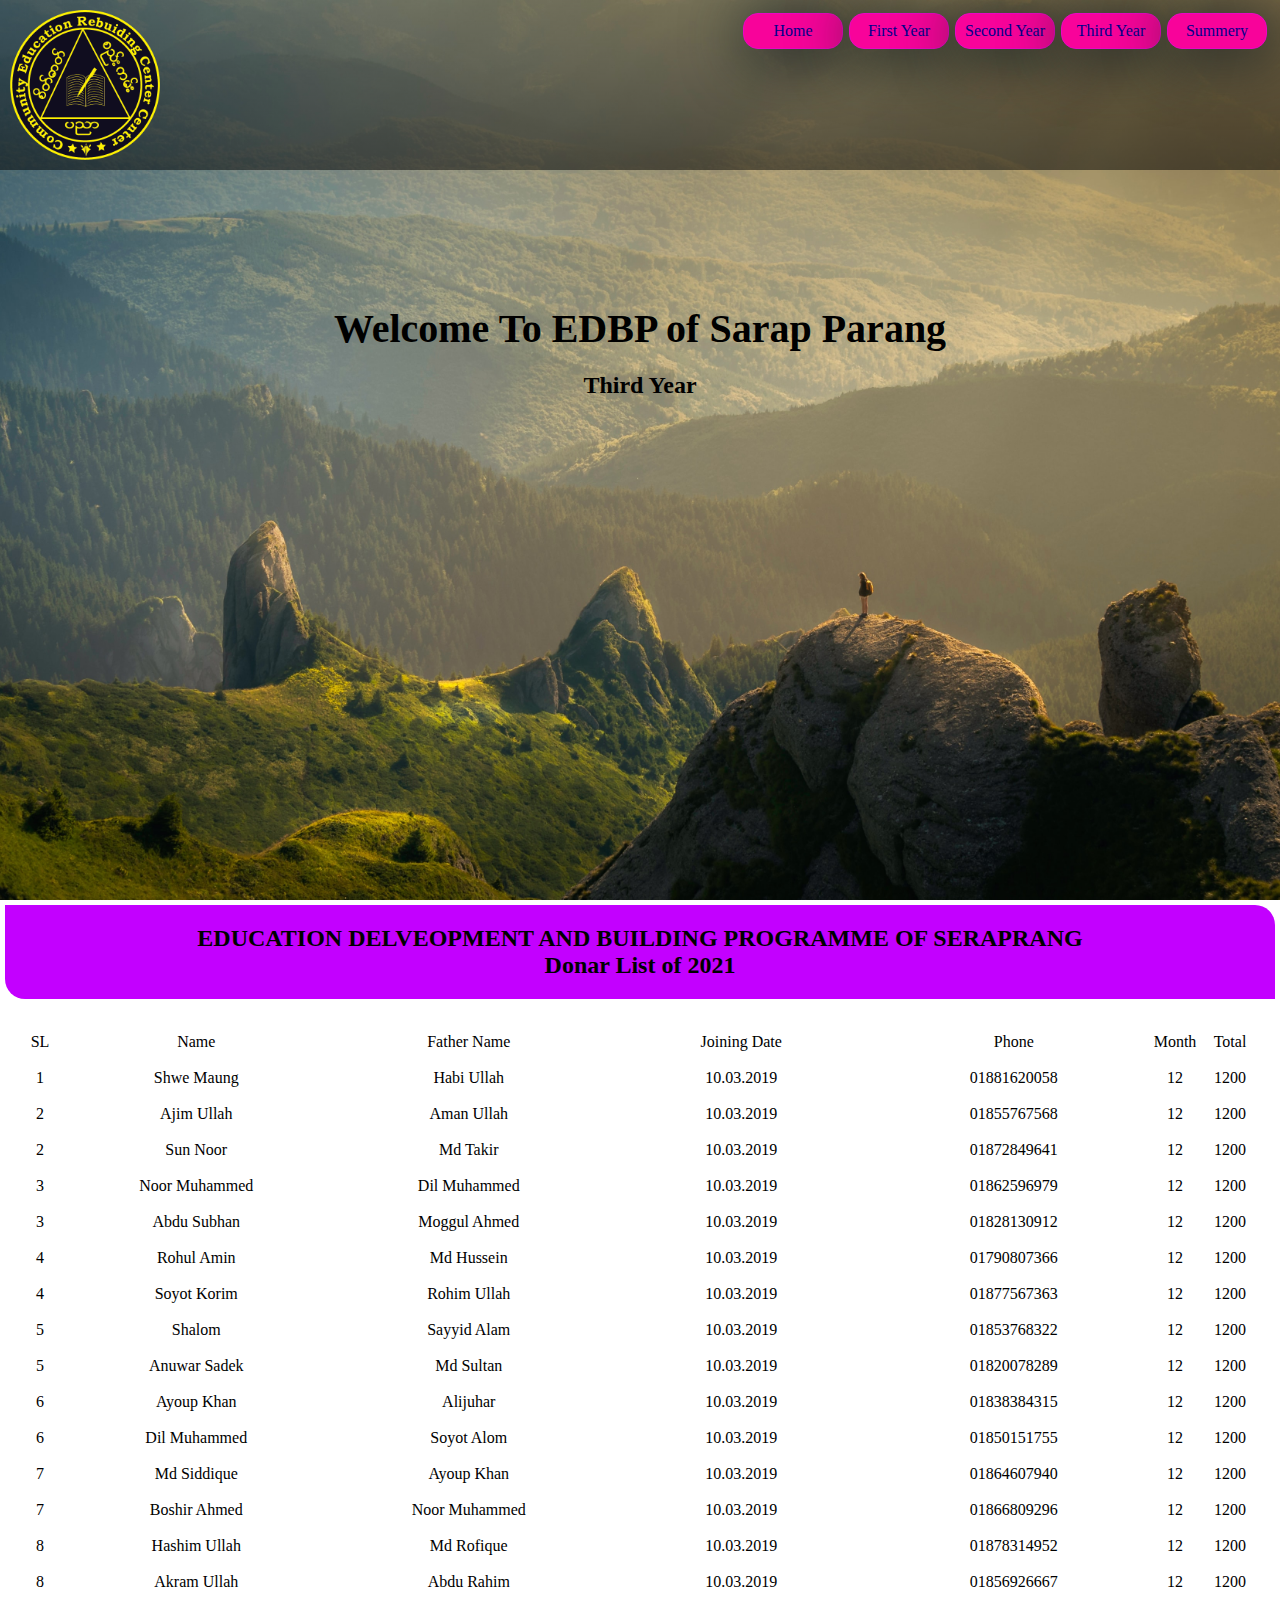
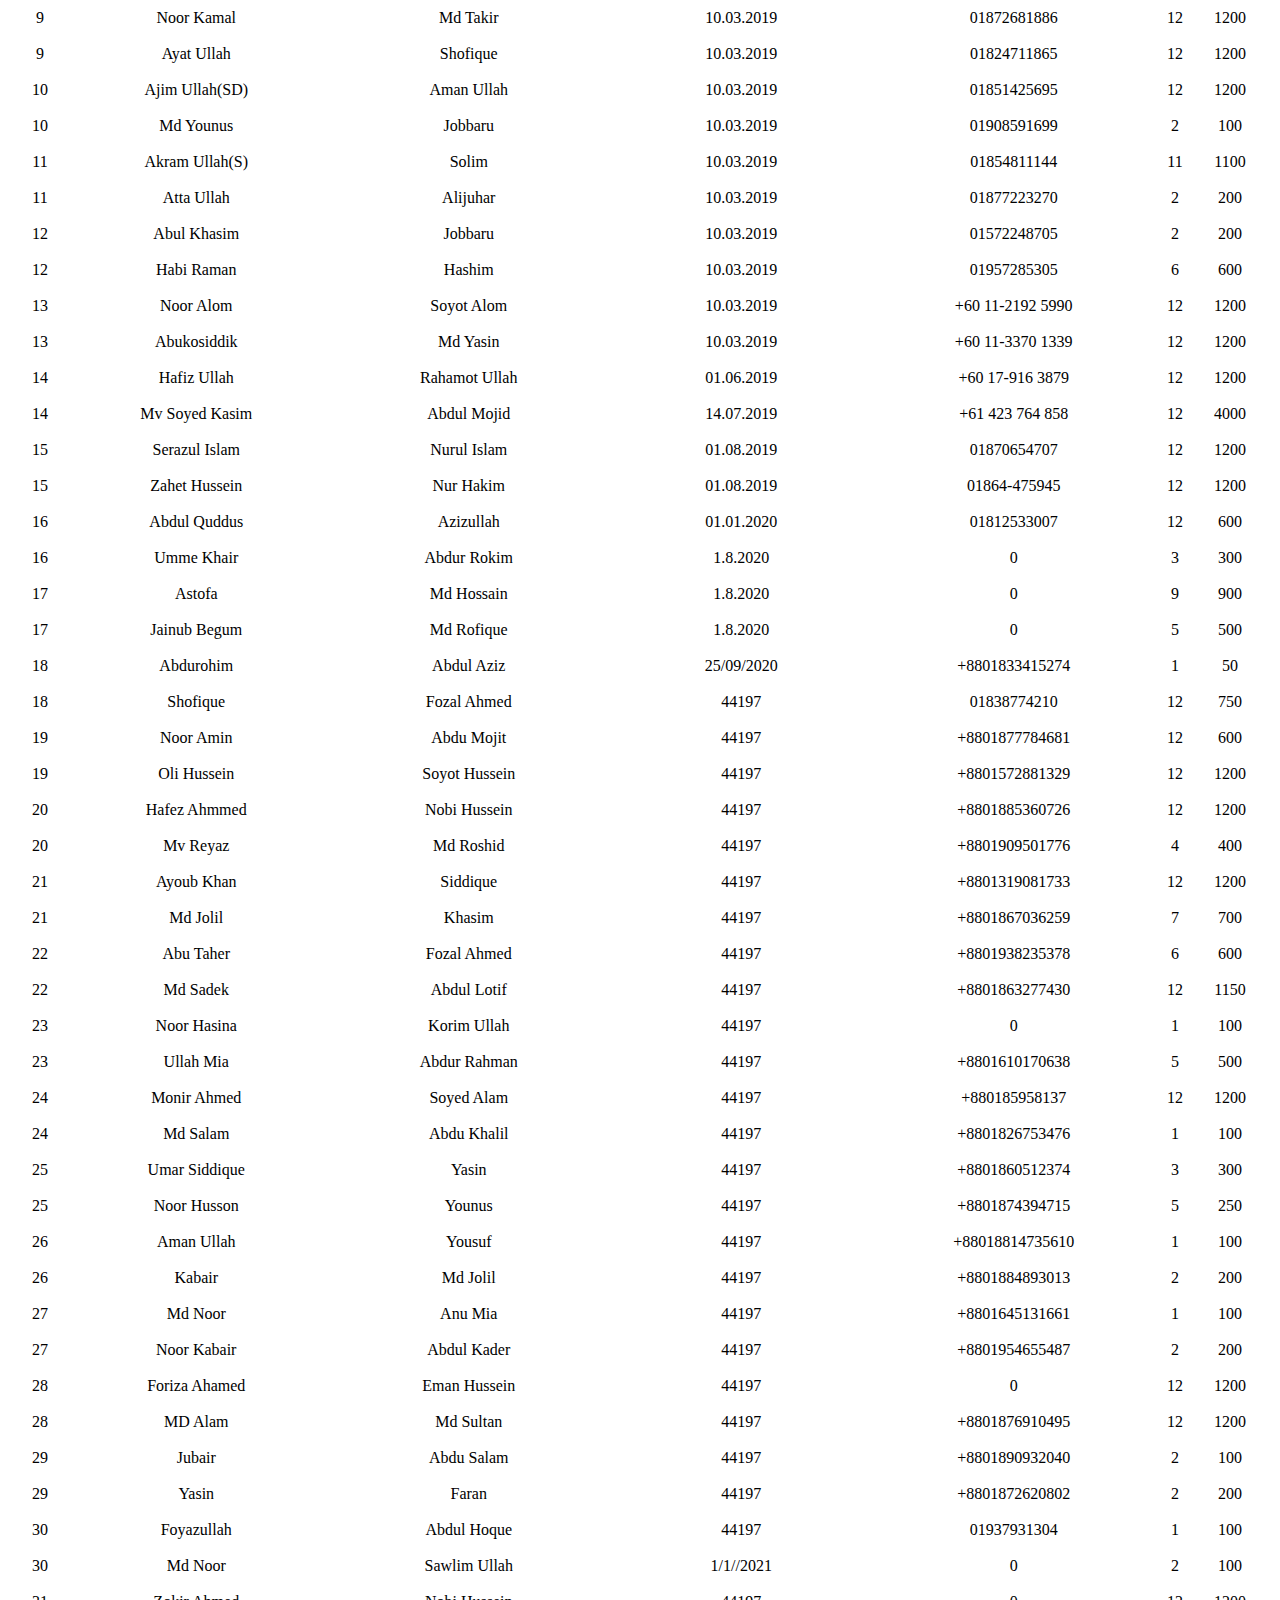
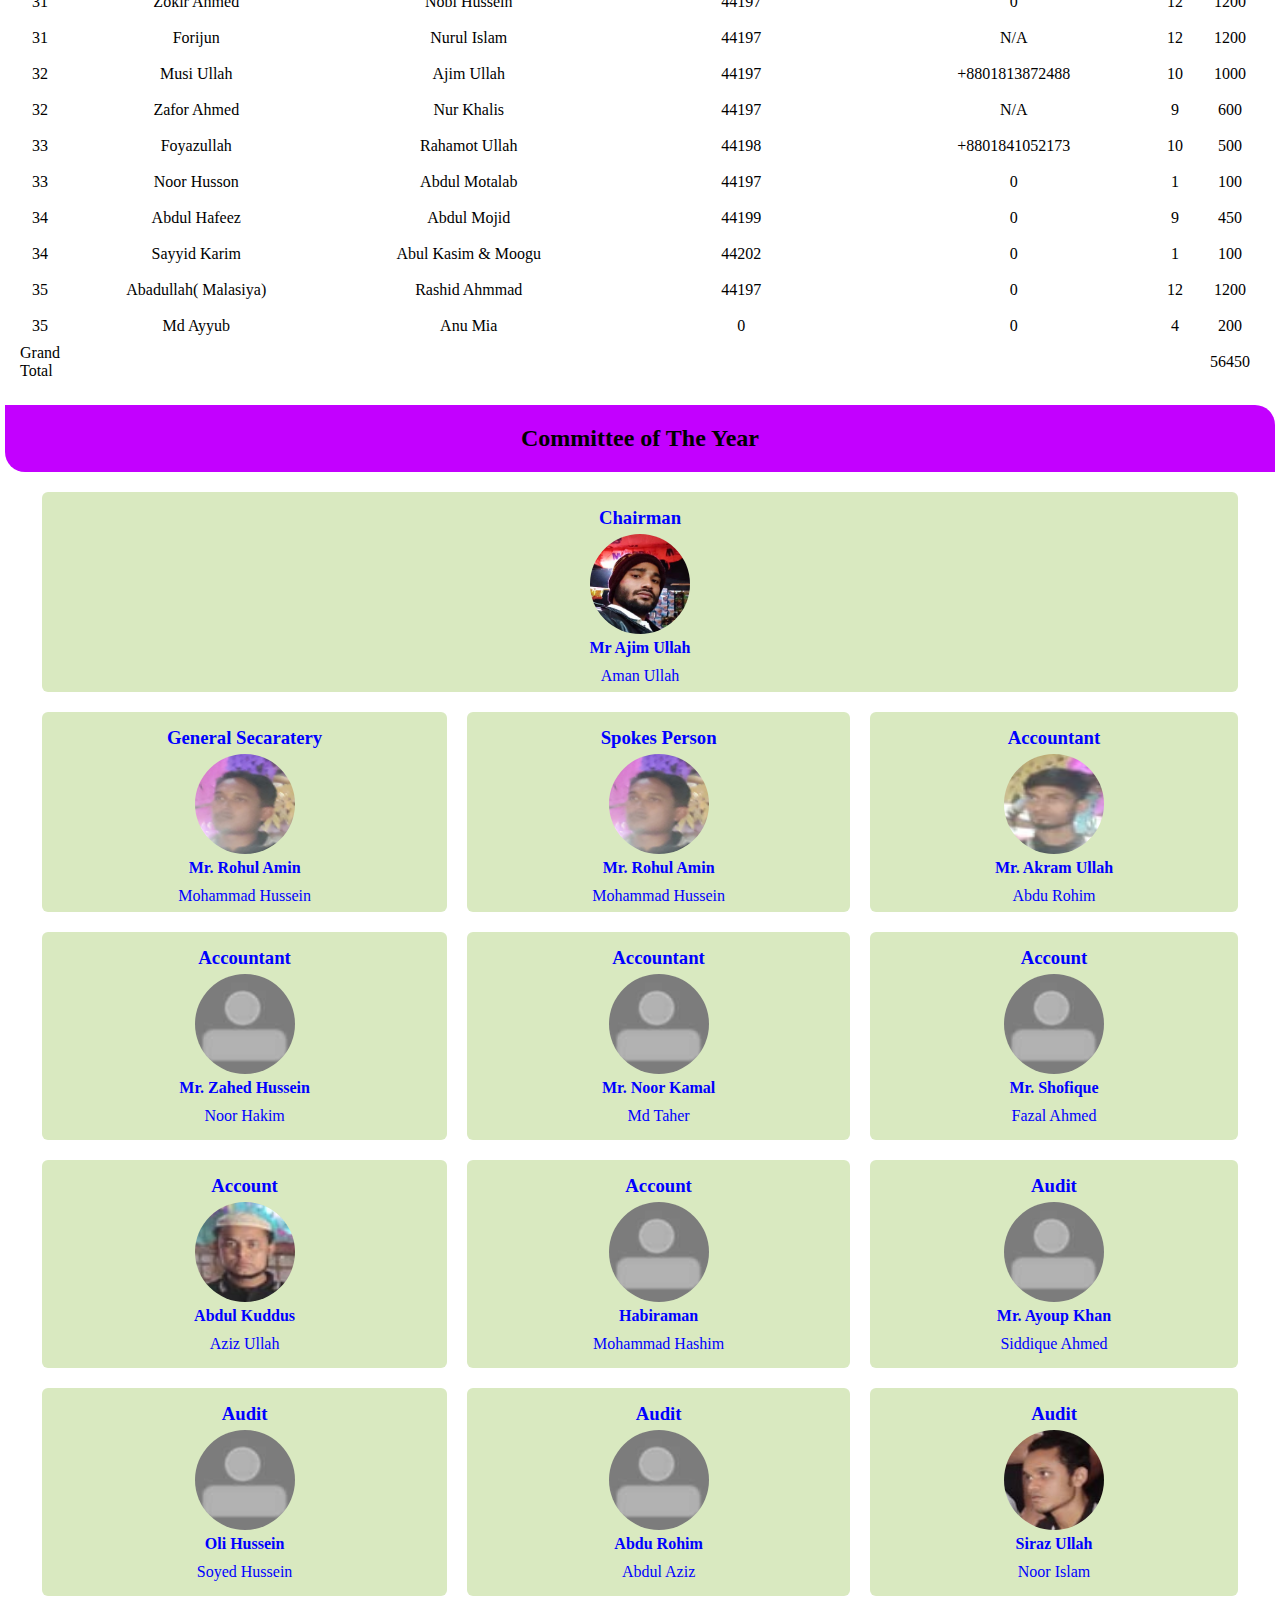
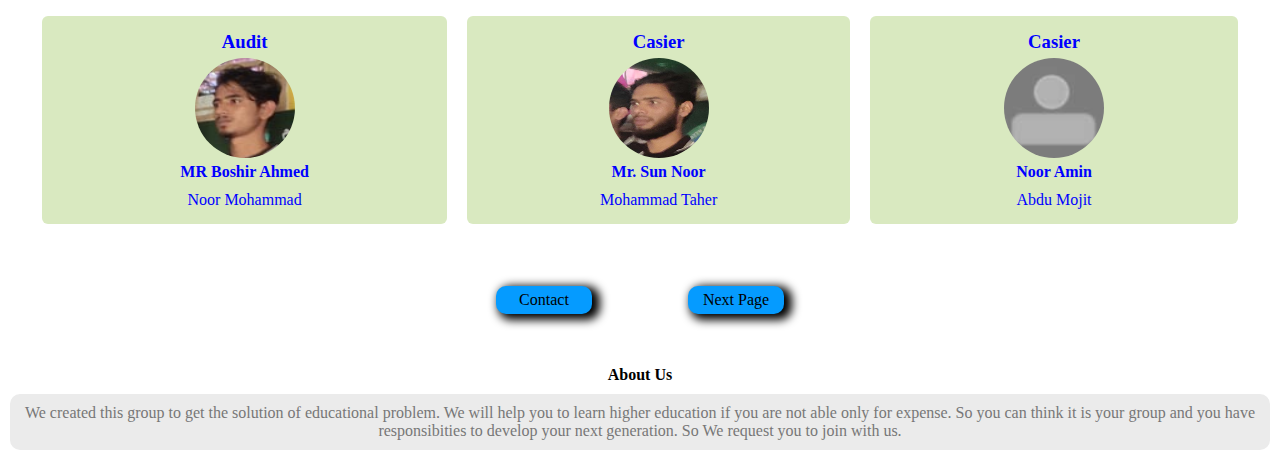
<file: Thirdyear.html>
<!doctype html>
<html>

<head>
    <title>Third Year</title>
    <meta charset="UTF-8">
    <meta name="description" content="Education Development and Building Programme of Sarapparang"/>
    <meta name="keyword"  content="this, my"/>
    <meta name="viewport" content="width=device-width, intial-scale=1"/>
    <link rel="canonical" href="car.html"/>
    <meta content="index, follow"/>
    <link rel="icon"href="#"> 
    <link rel="stylesheet" type="text/css" href="style.css"/>
</head>
<body>
<section class="navsection">
    <nav class="navlink" id="nav-links">
        <div class="logo">
            <img src="logoedbp.png">
        </div >
        
        <div class="menu"> 
            
            <form class="form1">
                <li><a href="index.html">Home</a></li>
                <li><a href="Firstyear.html">First Year</a></li>
                <li><a href="Secondyear.html">Second Year</a></li>
                <li><a href="Thirdyear.html">Third Year</a></li>
                <li><a href="Summery.html">Summery</a></li>
            </form>
            
        </div>
    </nav>
    <main>
        <div class="welcome">
            <h1>Welcome To EDBP of Sarap Parang</h1>
            <h2>Third Year</h2>
        </div>
    </main>
</section>
    <section class="table">
        <h2>EDUCATION DELVEOPMENT AND BUILDING PROGRAMME OF SERAPRANG<br>Donar List of 2021</h2>
        <div>
            <p>SL</p><p>Name</p><p>Father Name</p><p>Joining Date</p><p class=phone>Phone</p><p>Month</p><p>Total</p>
<p>1</p><p>Shwe Maung </p><p>Habi Ullah</p><p>10.03.2019</p><p class=phone>01881620058</p><p>12</p><p>1200</p>
<p>2</p><p>Ajim Ullah</p><p>Aman Ullah</p><p>10.03.2019</p><p class=phone>01855767568</p><p>12</p><p>1200</p>
<p>2</p><p>Sun Noor</p><p>Md Takir</p><p>10.03.2019</p><p class=phone>01872849641</p><p>12</p><p>1200</p>
<p>3</p><p>Noor Muhammed</p><p>Dil Muhammed</p><p>10.03.2019</p><p class=phone>01862596979</p><p>12</p><p>1200</p>
<p>3</p><p>Abdu Subhan</p><p>Moggul Ahmed</p><p>10.03.2019</p><p class=phone>01828130912</p><p>12</p><p>1200</p>
<p>4</p><p>Rohul Amin</p><p>Md Hussein</p><p>10.03.2019</p><p class=phone>01790807366</p><p>12</p><p>1200</p>
<p>4</p><p>Soyot Korim</p><p>Rohim Ullah</p><p>10.03.2019</p><p class=phone>01877567363</p><p>12</p><p>1200</p>
<p>5</p><p>Shalom</p><p>Sayyid Alam</p><p>10.03.2019</p><p class=phone>01853768322</p><p>12</p><p>1200</p>
<p>5</p><p>Anuwar Sadek</p><p>Md Sultan</p><p>10.03.2019</p><p class=phone>01820078289</p><p>12</p><p>1200</p>
<p>6</p><p>Ayoup Khan</p><p>Alijuhar</p><p>10.03.2019</p><p class=phone>01838384315</p><p>12</p><p>1200</p>
<p>6</p><p>Dil Muhammed</p><p>Soyot Alom</p><p>10.03.2019</p><p class=phone>01850151755</p><p>12</p><p>1200</p>
<p>7</p><p>Md Siddique</p><p>Ayoup Khan</p><p>10.03.2019</p><p class=phone>01864607940</p><p>12</p><p>1200</p>
<p>7</p><p>Boshir Ahmed</p><p>Noor Muhammed</p><p>10.03.2019</p><p class=phone>01866809296</p><p>12</p><p>1200</p>
<p>8</p><p>Hashim Ullah</p><p>Md Rofique</p><p>10.03.2019</p><p class=phone>01878314952</p><p>12</p><p>1200</p>
<p>8</p><p>Akram Ullah</p><p>Abdu Rahim</p><p>10.03.2019</p><p class=phone>01856926667</p><p>12</p><p>1200</p>
<p>9</p><p>Noor Kamal</p><p>Md Takir</p><p>10.03.2019</p><p class=phone>01872681886</p><p>12</p><p>1200</p>
<p>9</p><p>Ayat Ullah</p><p>Shofique</p><p>10.03.2019</p><p class=phone>01824711865</p><p>12</p><p>1200</p>
<p>10</p><p>Ajim Ullah(SD)</p><p>Aman Ullah</p><p>10.03.2019</p><p class=phone>01851425695</p><p>12</p><p>1200</p>
<p>10</p><p>Md Younus</p><p>Jobbaru</p><p>10.03.2019</p><p class=phone>01908591699</p><p>2</p><p>100</p>
<p>11</p><p>Akram Ullah(S)</p><p>Solim</p><p>10.03.2019</p><p class=phone>01854811144</p><p>11</p><p>1100</p>
<p>11</p><p>Atta Ullah</p><p>Alijuhar</p><p>10.03.2019</p><p class=phone>01877223270</p><p>2</p><p>200</p>
<p>12</p><p>Abul Khasim</p><p>Jobbaru</p><p>10.03.2019</p><p class=phone>01572248705</p><p>2</p><p>200</p>
<p>12</p><p>Habi Raman</p><p>Hashim</p><p>10.03.2019</p><p class=phone>01957285305</p><p>6</p><p>600</p>
<p>13</p><p>Noor Alom</p><p>Soyot Alom</p><p>10.03.2019</p><p class=phone>+60 11-2192 5990</p><p>12</p><p>1200</p>
<p>13</p><p>Abukosiddik</p><p>Md Yasin</p><p>10.03.2019</p><p class=phone>+60 11-3370 1339</p><p>12</p><p>1200</p>
<p>14</p><p>Hafiz Ullah</p><p>Rahamot Ullah</p><p>01.06.2019</p><p class=phone>+60 17-916 3879</p><p>12</p><p>1200</p>
<p>14</p><p>Mv Soyed Kasim</p><p>Abdul Mojid</p><p>14.07.2019</p><p class=phone>+61 423 764 858</p><p>12</p><p>4000</p>
<p>15</p><p>Serazul Islam</p><p>Nurul Islam</p><p>01.08.2019</p><p class=phone>01870654707</p><p>12</p><p>1200</p>
<p>15</p><p>Zahet Hussein</p><p>Nur Hakim</p><p>01.08.2019</p><p class=phone>01864-475945</p><p>12</p><p>1200</p>
<p>16</p><p>Abdul Quddus</p><p>Azizullah</p><p>01.01.2020</p><p class=phone>01812533007</p><p>12</p><p>600</p>
<p>16</p><p>Umme Khair</p><p>Abdur Rokim</p><p>1.8.2020</p><p class=phone>0</p><p>3</p><p>300</p>
<p>17</p><p>Astofa</p><p>Md Hossain</p><p>1.8.2020</p><p class=phone>0</p><p>9</p><p>900</p>
<p>17</p><p>Jainub Begum</p><p>Md Rofique</p><p>1.8.2020</p><p class=phone>0</p><p>5</p><p>500</p>
<p>18</p><p>Abdurohim</p><p>Abdul Aziz</p><p>25/09/2020</p><p class=phone>+8801833415274</p><p>1</p><p>50</p>
<p>18</p><p>Shofique</p><p>Fozal Ahmed</p><p>44197</p><p class=phone>01838774210</p><p>12</p><p>750</p>
<p>19</p><p>Noor Amin</p><p>Abdu Mojit</p><p>44197</p><p class=phone>+8801877784681</p><p>12</p><p>600</p>
<p>19</p><p>Oli Hussein</p><p>Soyot Hussein</p><p>44197</p><p class=phone>+8801572881329</p><p>12</p><p>1200</p>
<p>20</p><p>Hafez Ahmmed</p><p>Nobi Hussein</p><p>44197</p><p class=phone>+8801885360726</p><p>12</p><p>1200</p>
<p>20</p><p>Mv Reyaz</p><p>Md Roshid</p><p>44197</p><p class=phone>+8801909501776</p><p>4</p><p>400</p>
<p>21</p><p>Ayoub Khan</p><p>Siddique</p><p>44197</p><p class=phone>+8801319081733</p><p>12</p><p>1200</p>
<p>21</p><p>Md Jolil</p><p>Khasim</p><p>44197</p><p class=phone>+8801867036259</p><p>7</p><p>700</p>
<p>22</p><p>Abu Taher</p><p>Fozal Ahmed</p><p>44197</p><p class=phone>+8801938235378</p><p>6</p><p>600</p>
<p>22</p><p>Md Sadek</p><p>Abdul Lotif</p><p>44197</p><p class=phone>+8801863277430</p><p>12</p><p>1150</p>
<p>23</p><p>Noor Hasina </p><p>Korim Ullah</p><p>44197</p><p class=phone>0</p><p>1</p><p>100</p>
<p>23</p><p>Ullah Mia</p><p>Abdur Rahman</p><p>44197</p><p class=phone>+8801610170638</p><p>5</p><p>500</p>
<p>24</p><p>Monir Ahmed </p><p>Soyed Alam</p><p>44197</p><p class=phone>+880185958137</p><p>12</p><p>1200</p>
<p>24</p><p>Md Salam</p><p>Abdu Khalil</p><p>44197</p><p class=phone>+8801826753476</p><p>1</p><p>100</p>
<p>25</p><p>Umar Siddique</p><p>Yasin</p><p>44197</p><p class=phone>+8801860512374</p><p>3</p><p>300</p>
<p>25</p><p>Noor Husson</p><p>Younus</p><p>44197</p><p class=phone>+8801874394715</p><p>5</p><p>250</p>
<p>26</p><p>Aman Ullah</p><p>Yousuf</p><p>44197</p><p class=phone>+88018814735610</p><p>1</p><p>100</p>
<p>26</p><p>Kabair</p><p>Md Jolil</p><p>44197</p><p class=phone>+8801884893013</p><p>2</p><p>200</p>
<p>27</p><p>Md Noor</p><p>Anu Mia</p><p>44197</p><p class=phone>+8801645131661</p><p>1</p><p>100</p>
<p>27</p><p>Noor Kabair</p><p>Abdul Kader</p><p>44197</p><p class=phone>+8801954655487</p><p>2</p><p>200</p>
<p>28</p><p>Foriza Ahamed</p><p>Eman Hussein </p><p>44197</p><p class=phone>0</p><p>12</p><p>1200</p>
<p>28</p><p>MD Alam</p><p>Md Sultan</p><p>44197</p><p class=phone>+8801876910495</p><p>12</p><p>1200</p>
<p>29</p><p>Jubair</p><p>Abdu Salam</p><p>44197</p><p class=phone>+8801890932040</p><p>2</p><p>100</p>
<p>29</p><p>Yasin</p><p>Faran</p><p>44197</p><p class=phone>+8801872620802</p><p>2</p><p>200</p>
<p>30</p><p>Foyazullah</p><p>Abdul Hoque</p><p>44197</p><p class=phone>01937931304</p><p>1</p><p>100</p>
<p>30</p><p>Md Noor</p><p>Sawlim Ullah</p><p>1/1//2021</p><p class=phone>0</p><p>2</p><p>100</p>
<p>31</p><p>Zokir Ahmed</p><p>Nobi Hussein</p><p>44197</p><p class=phone>0</p><p>12</p><p>1200</p>
<p>31</p><p>Forijun</p><p>Nurul Islam</p><p>44197</p><p class=phone>N/A</p><p>12</p><p>1200</p>
<p>32</p><p>Musi Ullah</p><p>Ajim Ullah</p><p>44197</p><p class=phone>+8801813872488</p><p>10</p><p>1000</p>
<p>32</p><p>Zafor Ahmed</p><p>Nur Khalis</p><p>44197</p><p class=phone>N/A</p><p>9</p><p>600</p>
<p>33</p><p>Foyazullah</p><p>Rahamot Ullah</p><p>44198</p><p class=phone>+8801841052173</p><p>10</p><p>500</p>
<p>33</p><p>Noor Husson</p><p>Abdul Motalab</p><p>44197</p><p class=phone>0</p><p>1</p><p>100</p>
<p>34</p><p>Abdul Hafeez</p><p>Abdul Mojid</p><p>44199</p><p class=phone>0</p><p>9</p><p>450</p>
<p>34</p><p>Sayyid Karim</p><p>Abul Kasim & Moogu</p><p>44202</p><p class=phone>0</p><p>1</p><p>100</p>
<p>35</p><p>Abadullah( Malasiya)</p><p>Rashid Ahmmad</p><p>44197</p><p class=phone>0</p><p>12</p><p>1200</p>
<p>35</p><p>Md Ayyub</p><p>Anu Mia</p><p>0</p><p class=phone>0</p><p>4</p><p>200</p>
<p>Grand Total</p><p></p><p></p><p></p><p class=phone></p><p></p><p>56450</p>

            


        </div>
    

    </section>

    
    <div class="table"><h2>Committee of The Year</h2></div>
    <section class="formation">
        <div class="founder">
            <h3>Chairman</h3>
            <img src="AJ.jpg">
            <h4>Mr Ajim Ullah</h4>
            <p>Aman Ullah</p>
        </div>
        <div class="General Secartery">
            <h3>General Secaratery</h3>
            <img src="RA.jpg">
            <h4>Mr. Rohul Amin</h4>
            <p>Mohammad Hussein</p>
        </div>
        <div class="Adviser">
            <h3>Spokes Person</h3>
            <img src="RA.jpg">
            <h4>Mr. Rohul Amin</h4>
            <p>Mohammad Hussein</p>
        </div>
        <!---Accountant-->
        <div class="Casier">
            <h3>Accountant</h3>
            <img src="Akr.jpg">
            <h4>Mr. Akram Ullah</h4>
            <p>Abdu Rohim </p>
        </div>
        <div class="Casier">
            <h3>Accountant</h3>
            <img src="NO.jpg">
            <h4>Mr. Zahed Hussein</h4>
            <p>Noor Hakim </p>
        </div>
        <div class="Casier">
            <h3>Accountant</h3>
            <img src="NO.jpg">
            <h4>Mr. Noor Kamal</h4>
            <p>Md Taher</p>
        </div>
        <!----account------>
        <div class="Casier">
            <h3>Account</h3>
            <img src="NO.jpg">
            <h4>Mr. Shofique</h4>
            <p>Fazal Ahmed</p>
        </div>
        <div class="Casier">
            <h3>Account</h3>
            <img src="AKs.jpg">
            <h4>Abdul Kuddus</h4>
            <p>Aziz Ullah</p>
        </div>
        <div class="Casier">
            <h3>Account</h3>
            <img src="NO.jpg">
            <h4>Habiraman</h4>
            <p>Mohammad Hashim</p>
        </div>
        <!----Audit------>
        <div class="Casier">
            <h3>Audit</h3>
            <img src="NO.jpg">
            <h4>Mr. Ayoup Khan</h4>
            <p>Siddique Ahmed </p>
        </div>
        <div class="Casier">
            <h3>Audit</h3>
            <img src="NO.jpg">
            <h4>Oli Hussein</h4>
            <p>Soyed Hussein</p>
        </div>
        <div class="Casier">
            <h3>Audit</h3>
            <img src="NO.jpg">
            <h4>Abdu Rohim</h4>
            <p>Abdul Aziz</p>
        </div>
        <div class="Casier">
            <h3>Audit</h3>
            <img src="SERAZ.jpg">
            <h4>Siraz Ullah</h4>
            <p>Noor Islam</p>
        </div>
        <div class="Casier">
            <h3>Audit</h3>
            <img src="BA.jpg">
            <h4>MR Boshir Ahmed</h4>
            <p>Noor Mohammad</p>
        </div>


        <div class="Casier">
            <h3>Casier</h3>
            <img src="SN.jpg">
            <h4>Mr. Sun Noor</h4>
            <p>Mohammad Taher</p>
        </div>
        <div class="Casier">
            <h3>Casier</h3>
            <img src="NO.jpg">
            <h4>Noor Amin</h4>
            <p>Abdu Mojit</p>
        </div>
    </section>
    

    <section class="contact">
        <div class="btn">
            <a href="mailto: zahetkhn@gmail.com" title="Contact Us">Contact</a>
        </div > 
            
        <div class="btn">
            <a href="Summery.html">Next Page</a>
        </div>
    </section>
    <section class="aboutus">
        <div >
            <h4>About Us</h4>
        </div>
        <div>
            <p class="para">We created this group to get the solution of educational problem. We will help you to learn higher education if you are not able only for expense. So you can think it is your group and you have responsibities to develop your next generation. So We request you to join with us. </p>
        </div>
    </section>
</body>

</html>
</file>
<file: style.css>
*{
    box-sizing: border-box;
    margin: 0%;
    padding: 0%;
    
}
/* ------------------nav bar ------------------*/
.navsection{
    min-width: 400px;
    box-sizing: border-box;
    width: 100%;
    height: 100vh;
    background-image: url(pic9.jpg);
    background-position: center;
    background-size: cover;
}

.navlink{
    box-sizing: border-box;
    width: 100%;
    height: 170px;
    display: flex;
    justify-content: space-between;
    background-image: linear-gradient(rgba(0,0,0,.2),rgba(0,0,0,.5));
    padding: 10px;
}
.navlink .logo{
width: 150px; height: auto;
}
.navlink .logo img {width: 150px; height: 150px;}


.form1{
  display: flex;
  width:100%;
}
.form1 li{
    width: 100px;
    display: flex;
    list-style: none;
    margin: 3px;
    padding: 8px;
    border-radius: 15px;
    border: 1px solid rgb(235, 6, 197);
    align-items: center;
    justify-content: center;
    background-color: rgb(248, 3, 154);
    box-shadow: rgb(28, 37, 37) 5px 5px 60px 5px;
    transition-duration: .5S;
    transition-property: all;

}
.form1 li a{
    text-decoration: none;
    color: darkblue;
    width: 100%;
    text-align: center;
}
.form1 li:hover{
    background-color: darkorchid;
    transform: scale(.9999);
    transform: translateX(0px) translateY(5px);
    box-shadow: none;
    border: none;
}
.form1 li a:hover{color:yellow;}

.form1 li:active{
    background-color: rgb(102, 95, 105);
    transform: scale(.9999);
    transform: translateX(0px) translateY(5px);
    box-shadow: none;
    border: none;}
/* ------------------------nav bar------------------------- */
/* ------------------------welcom------------------------- */

.welcome{
    width: 100%;
    height: 100%;
    margin: 0;
    padding: auto;
    display:block;
  text-align: center;
}
main{
    padding-top:9%;
    width: 100%;
    height: 70%;
    justify-content: center;
}
main div{
    width: 100%;
    text-align: center;
}
main div h1{
    margin-top:20px ;
    margin-bottom:20px ;
    font-size: 40px;
    font-weight: 800;
    animation-name: welcome;
    animation-iteration-count: infinite;
    animation-duration: 5s;
    position: relative;
}
main div h2{
    margin-top:20px ;
    margin-bottom:20px ;}

@keyframes welcome{
    0%{
        color: rgb(4, 1, 15);
        font-family:'Times New Roman', Times, serif;
        font-size: 51px;
        font-weight: 900;
        

    }
    50%{
        color: rgb(255, 0, 179);
        font-family:'Times New Roman', Times, serif;
        text-shadow: rgb(27, 3, 18) 8px 8px 10px 4px,
                        rgb(27, 3, 18) 10px 16px 20px 8px,
                        rgb(27, 3, 18) 20px 32px 40px 16px
        
        ;
        font-weight: 900;
        opacity: 70%;

    }
    51%{
        color: rgb(195, 0, 255);
        font-family:'Times New Roman', Times, serif;
        
        font-weight: 900;
    }
    100%{
        color: rgb(4, 1, 15);
        font-family:'Times New Roman', Times, serif;
        font-size: 51px;
        font-weight: 900;
       
    }
    
    
}
/*welcome end------------------------- *
------------------------media quary for nv bar------------------------- */
.formation{
    width: 95%;
    margin: 10px auto;
    color: blue;
    display:grid;
    padding: 10px;
    column-gap:20px;
    row-gap:20px;
    grid-template-rows: repeat(2,200px);
    grid-template-columns: repeat(auto, minmax(150px, 250px));

}
.formation div{
    padding: 10px;
    display:grid;
    align-items: center;
    justify-content: center;
    justify-items: center;
    background-color: rgb(217, 233, 192);
    border-radius: 6px;


}
.formation .founder{
    grid-column: 1/4;
}
.formation div img{width: 100px; height: 100px; border-radius: 50%;}
.formation h3{padding: 5px;}
.formation h4{padding: 5px;}
.formation p{padding: 5px;}
.found{min-width: 400px; margin-top: 50px; display: flex; justify-content: center; }
.found p{font-size: 25px; width: auto; border-bottom: 2px solid black;}
.formation div:hover{
    box-shadow: 10px 5px 10px 4px rgb(218, 198, 198) inset ,-10px -5px 10px 4px rgb(221, 198, 198) inset;
}
.rules{
    box-sizing: border-box;
    min-width: 400px;
    width: 100%;
    color: rgb(52, 42, 68);
    display:grid;
    padding: 3px;
    row-gap:10px;
    grid-template-rows: repeat(auto, 1fr);
    grid-template-columns: 1fr;
    align-items: center;
    justify-content: center;
    justify-items: center;
    padding: 20px;
}
.rules div{
    box-sizing: border-box;
    width: 100%;
    display:grid;
    column-gap: 10px;
    row-gap: 10px;
    justify-content: center;
    grid-template-columns: repeat(auto-fill,350px);
    grid-template-rows: repeat(auto-fill, 1fr)

    }

.rules div div{
    display: grid;
    grid-template-columns: 1fr;
    grid-template-rows: 20px 1fr;
    align-items: center;
    justify-content: left;
    justify-items: top left;
    background-color: rgb(234, 255, 213);
    background-color: cornsilk;
    border-radius: 10px;
    padding: 10px;
}
.rules div div p{
    align-items: top center;
    text-align: justify;
    
}
.rules div div:hover{box-shadow: 10px 5px 10px 4px rgb(218, 198, 198) inset ,-10px -5px 10px 4px rgb(221, 198, 198) inset;
}





@media(max-width: 768px){
    .navlink{
        height: 35vh;
        display: grid;
        grid-template-columns: 1fr;
        grid-template-rows: 1fr, 50px;
        justify-content: center;
        align-items: center;
        margin: auto;
        border-bottom: 5px groove red;

    }
    .form1{
        padding: auto;
        display: flex;
        justify-content: space-around;
       margin: 0;
       padding: 0;
       

    }
    .form1 li{
        width: 70px;
        display: flex;
        list-style: none;
        margin: 1px;
        padding: 2px;
        align-items: center;
        justify-content: center;
        background-color: rgb(248, 3, 154);
        box-shadow: rgb(28, 37, 37) 5px 5px 60px 5px;
        transition-duration: .5S;
        transition-property: all;}
        .form1 li a{font-size: 12px;}
        
        .menu{background-color: blueviolet;
            width: 100%;
            height: 30px;
            margin: 0%;
            border-radius: 8px;
            width: 100%;}
        .navlink .logo{
            display: flex;
            justify-content: center;
            width: 100%; height: auto;
            }
            .navlink .logo img {width: 150px; height: 150px;}
            main{
                padding-top:10%;
                width: 100%;
               height: 65vh;
                justify-content: center;
            }
            .welcome h1{ margin-bottom:20px}
            .welcome h2{font-size: 20px; margin: 60px;}
            .welcome p{color: yellow;}
            @keyframes welcome{
                0%{
                    color: rgb(4, 1, 15);
                    font-family:'Times New Roman', Times, serif;
                    font-size: 30px;
                    font-weight: 900;
                    
            
                }
                50%{
                    color: rgb(255, 0, 179);
                    font-family:'Times New Roman', Times, serif;
                    text-shadow: rgb(27, 3, 18) 8px 8px 10px 4px,
                                    rgb(27, 3, 18) 10px 16px 20px 8px,
                                    rgb(27, 3, 18) 20px 32px 40px 16px
                    
                    ;
                    font-weight: 900;
                    opacity: 70%;
            
                }
                51%{
                    color: rgb(195, 0, 255);
                    font-family:'Times New Roman', Times, serif;
                    
                    font-weight: 900;
                }
                100%{
                    color: rgb(4, 1, 15);
                    font-family:'Times New Roman', Times, serif;
                    font-size: 31px;
                    font-weight: 900;
                   
                }}
.formation{
                    
                    min-width: 400px;
                    width: 100%;
                    color: blue;
                    display:grid;
                    padding: 3px;
                    row-gap:10px;
                    grid-template-rows: repeat(4, 1fr);
                    grid-template-columns: 1fr;
                    align-items: center;
                    justify-items: center;
                    padding: 20px;
                
                }
                .formation div{
                    width: 100%;
                    padding: 10px;
                    display:grid;
                    align-items: center;
                    justify-content: center;
                    justify-items: center;
                    background-color: rgb(243, 235, 210);
                    border-radius: 6px;}
                    .formation .founder{
                        grid-column: 1/1;}


                        .table{
                            min-width: 400px;
                            margin: 0;
                            padding: 0;
                            width: 100%;
                        }
                        
                    
                        
                        .table div{
                            left: 0;
                            top: 0;
                           
                            margin-left: 0cm;
                            padding-left: 0cm;
                            box-sizing: border-box;
                            width: 100%;
                            min-width: 400px;
                            display: grid;
                           column-gap: 4px;
                            
                          
                            grid-auto-rows: 1fr;}
                            
                            
                            .table div .phone{width: 0; color: white; margin: 0; padding: 0;} 
                            .table div p{
                                text-align: center;
                                width: 100%;
                                font-size: 12px;
                                padding: 0 2px;
                                font-family: 'Times New Roman', Times, serif;
                                font-weight:bold;
                                
                            }
                           
                
}




/*---------first year-------------*/
.table div{
    box-sizing: border-box;
    margin: auto;
    min-width: 400px;
    padding: 20px;
    display: grid;
    grid-template-columns: 40px 1fr 1fr 1fr 1fr 50px 60px;
    grid-template-rows: 1fr;
    grid-auto-rows: 1fr;
    justify-items: center;
    align-items: center;
}
.table h2{
    margin-top: 20px;
    margin: 5px;
    border-top-right-radius: 20px;
    border-bottom-left-radius: 20px;
    padding:20px;
    text-align: center;
    background-color: rgb(195, 0, 255);
}
/*------contact bottom------*/
.contact{
    min-width: 400px;
    width: 100%;
    display: flex;
    justify-content: center;
    margin-top: 20px;
}
.btn{
    
    width: 6rem;
    margin: 2rem 3rem;
    padding: 5px;
    background-color: rgb(5, 155, 255);
    text-align: center;
    border-radius: 10px;
    transition:all .5s;
    box-shadow: 5px 3px 10px 3px black;

}
.btn a{text-decoration: none; color:rgb(0, 0, 0);}
.btn:hover{
    background-color: rgb(0, 0, 0);
    border-radius: 15px;
   
    color: white;
    box-shadow: 1px 1px 1px 1px black;

}
.btn:hover a{
    color:white;
}
.aboutus{
    min-width: 400px;
    width: 100%;
    padding: 10px;
    align-items: center;
    text-align: center;
    margin: auto;
    align-content: center;
}
.aboutus div{width: 100%; display: flex; justify-content: center;}
.aboutus div h4{
    margin: 10px;
}
.para{
    border-radius: 10px;
    padding: 10px;
    background-color: rgb(235, 235, 235);
    color: rgb(119, 119, 119);
    
}
/*---------- Summery------------*/

.Summery{
    width: 100vw;
    margin: 0px;
    color: rgb(119, 104, 85);
    display:grid;
    padding: 10px;
    column-gap:10px;
    row-gap:20px;
    grid-template-rows: 1fr;
    grid-template-columns: 1fr 1fr;

}
.donor{
    padding: 10px;
    width:90vw;
    display:grid;
    grid-template-columns:repeat(3, 1fr);
    grid-template-rows:1fr;
    row-gap: 10px;
    column-gap: 10px;
    border: 1px solid rgb(21, 255, 0);
    height: fit-content;

}
.donor div{
   
    text-align: left;
    padding-left: 15px;
    height: 50px;

}
.joinform form{
  width:90vw;
    border: 1px solid rgb(21, 255, 0);
    width: auto;
    margin: 0px auto;
    align-items: center;
    padding: 10px 10px;
    justify-items: center;
    justify-content: center;
}
.joinform{
    width: 100vw;
    display: flex;
    justify-content: center;
    padding: 10px;
}
.joinform form fieldset{
    text-align: center;
    border: none;
}
.lable{
    width: auto;
    display: block;
}
.joinform form input{
    
    margin: 5px 0;
   
    }


}
#btn{
    width: 100%;
    display: flex;
    justify-content: space-around;
}
</file>
